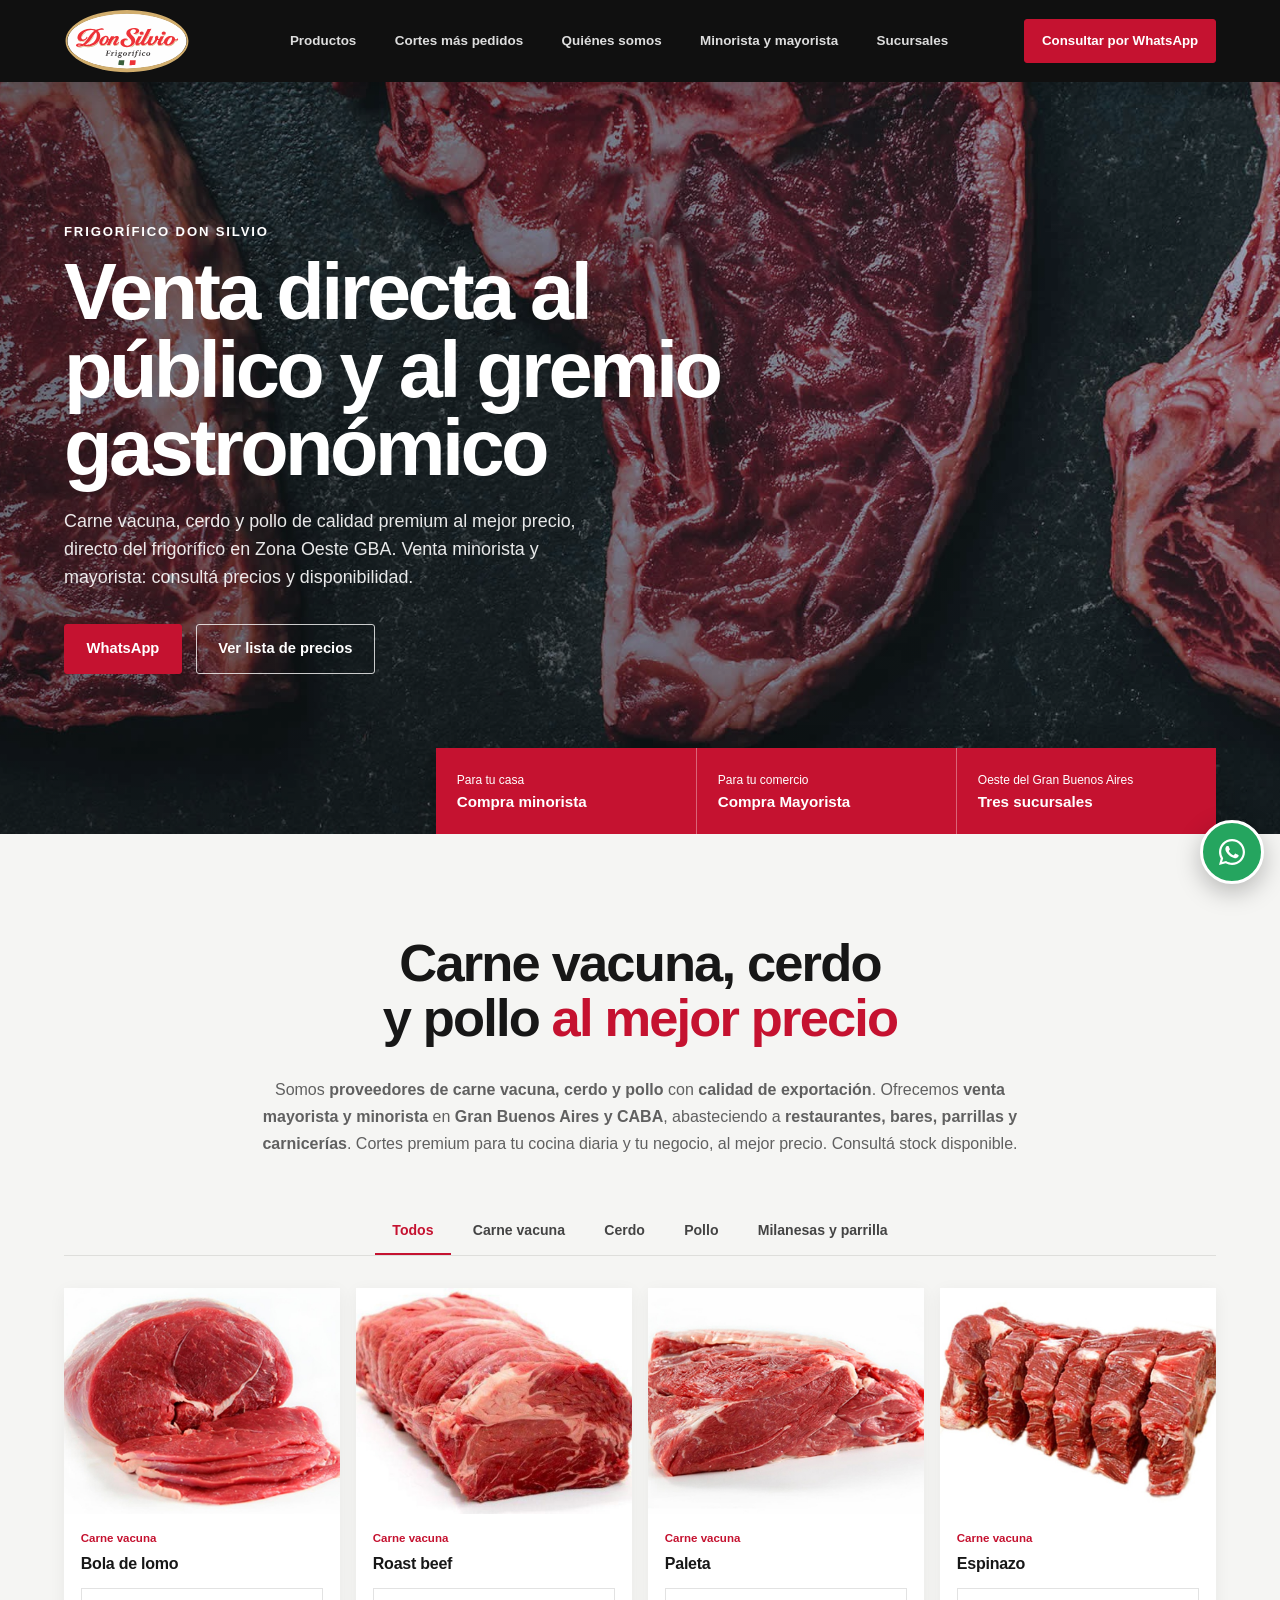
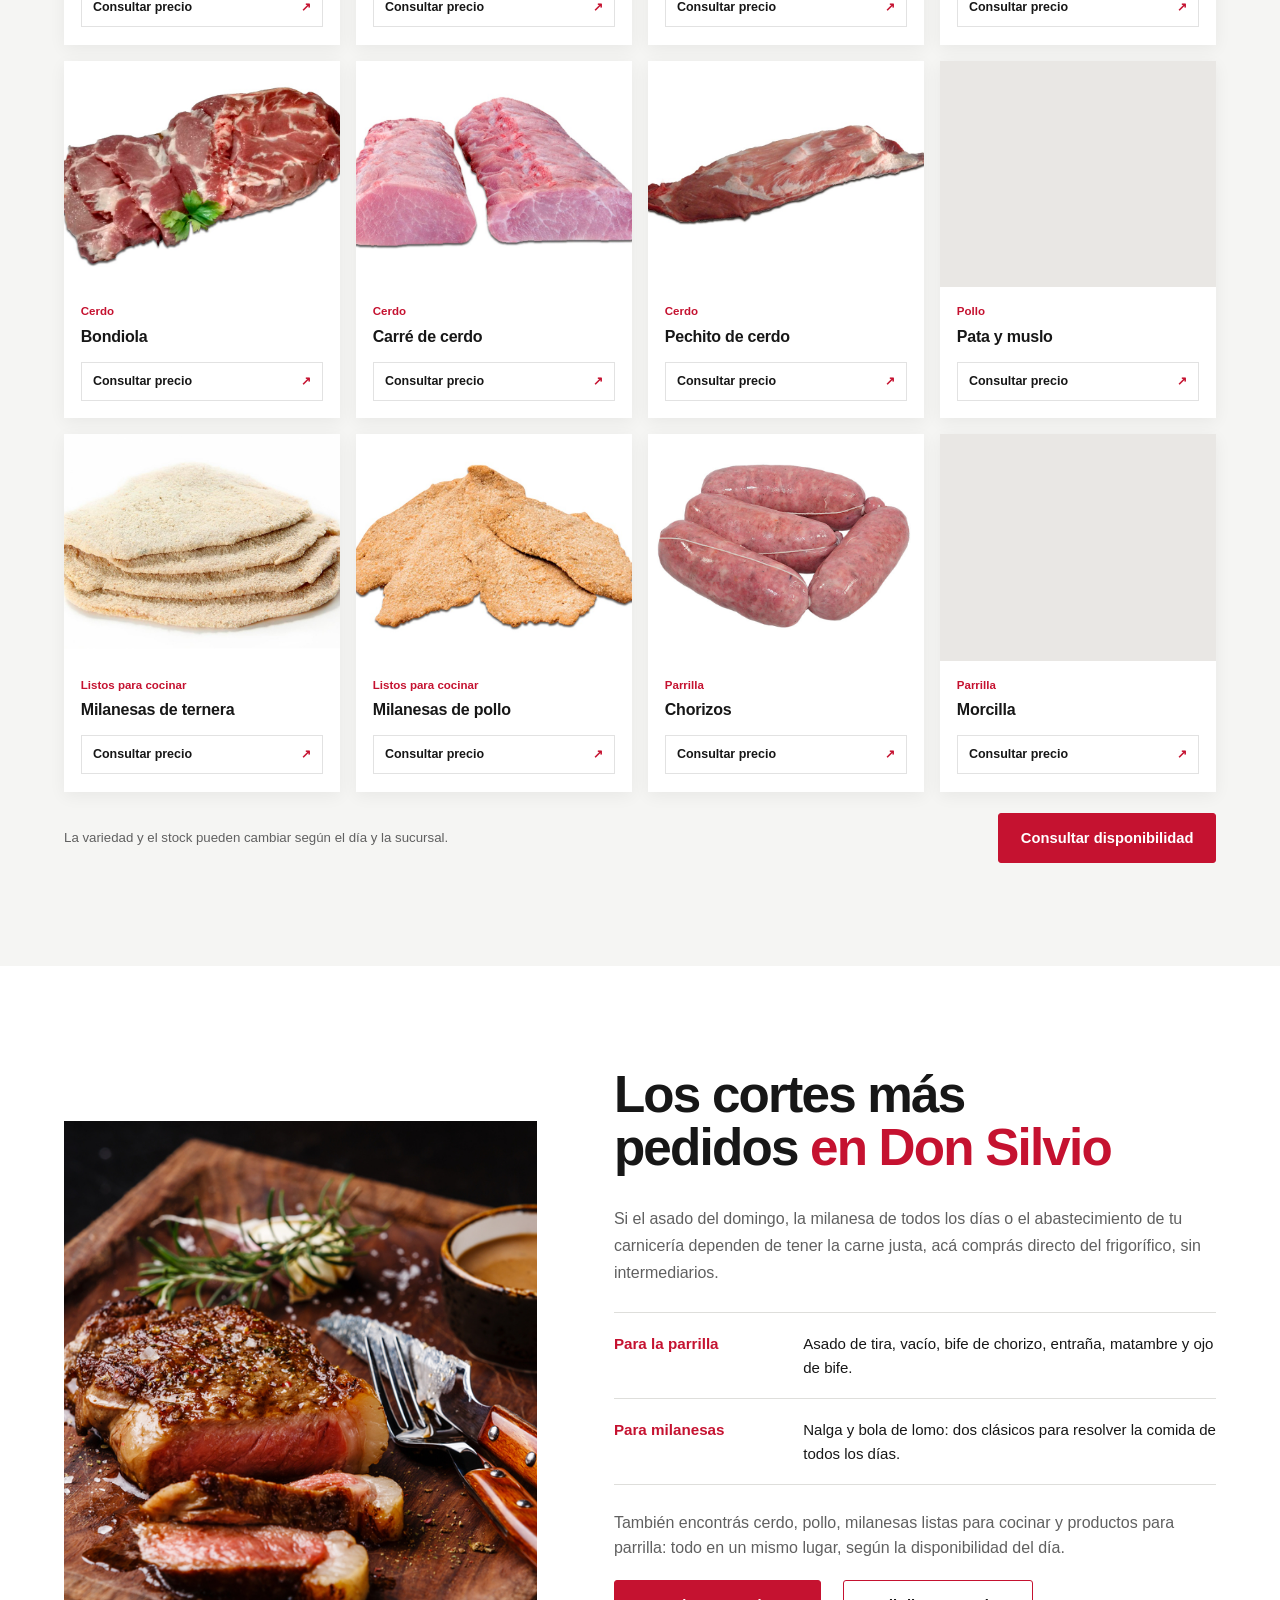
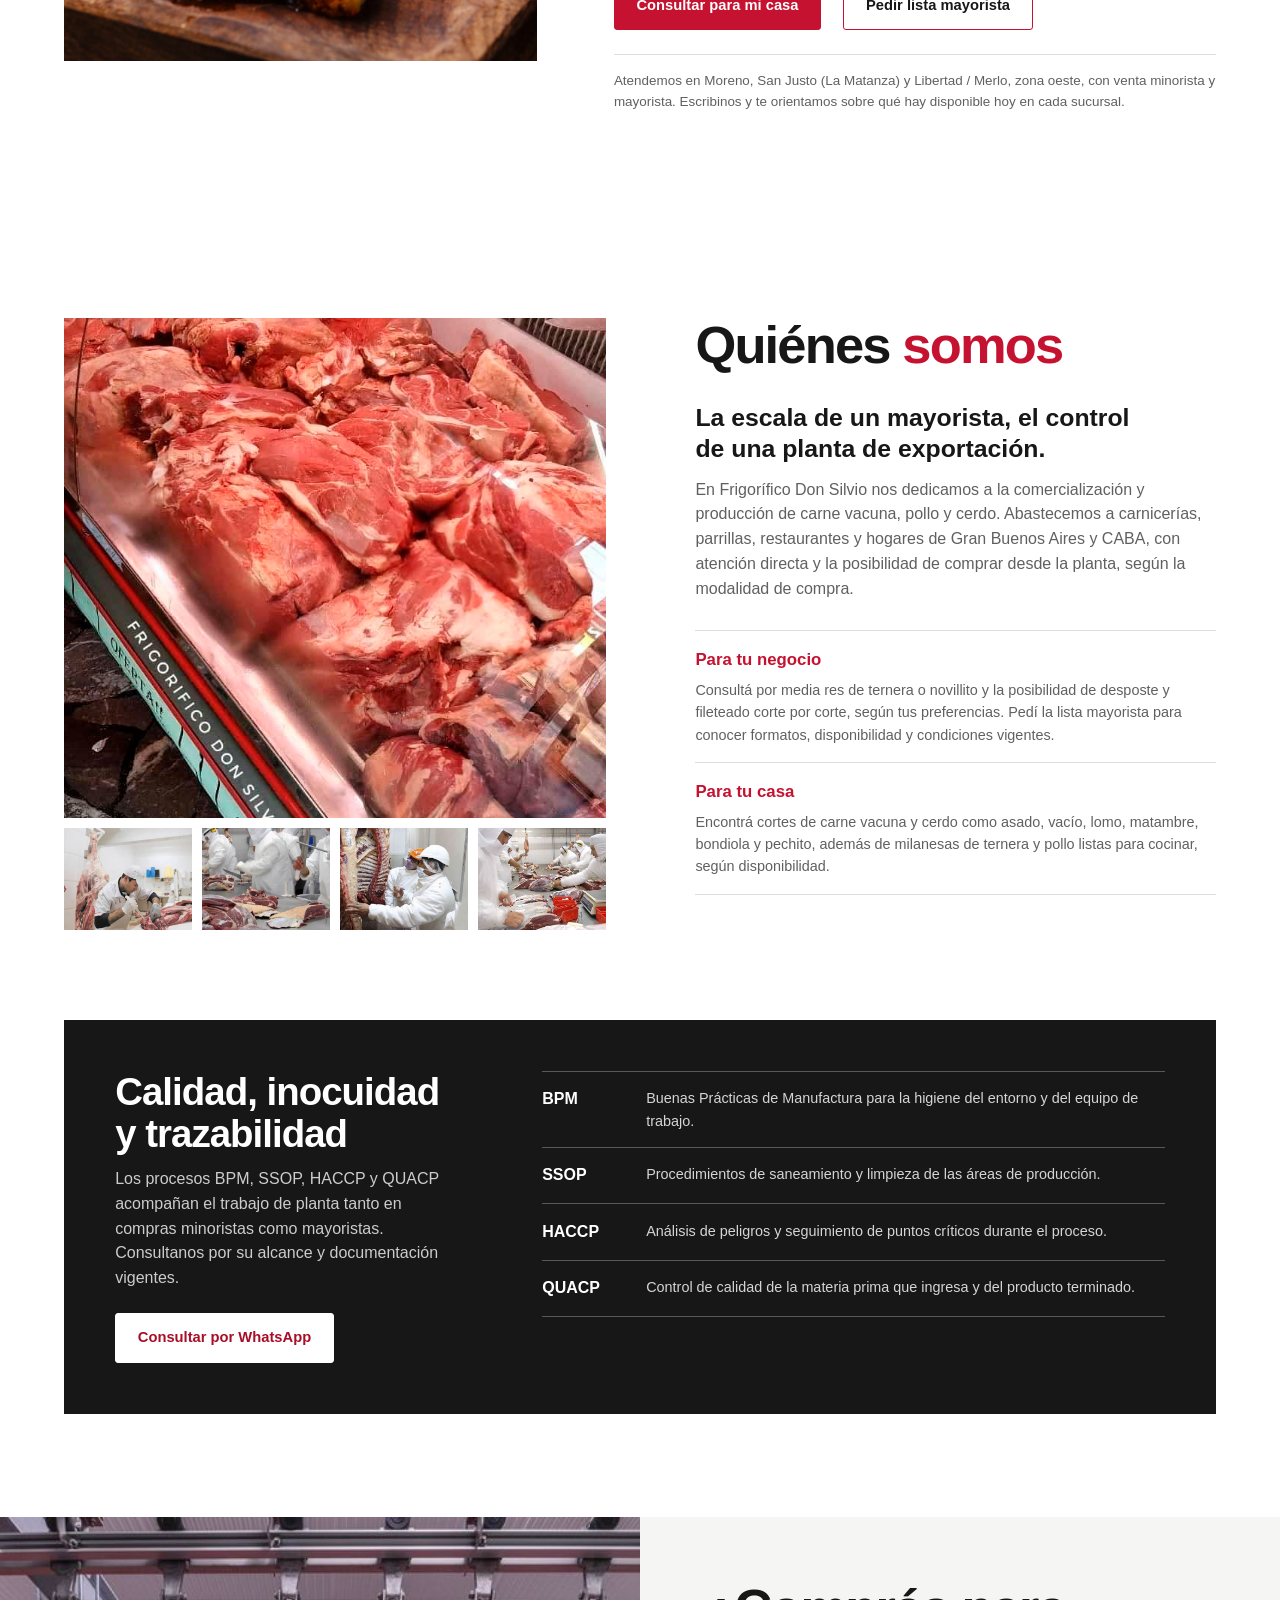
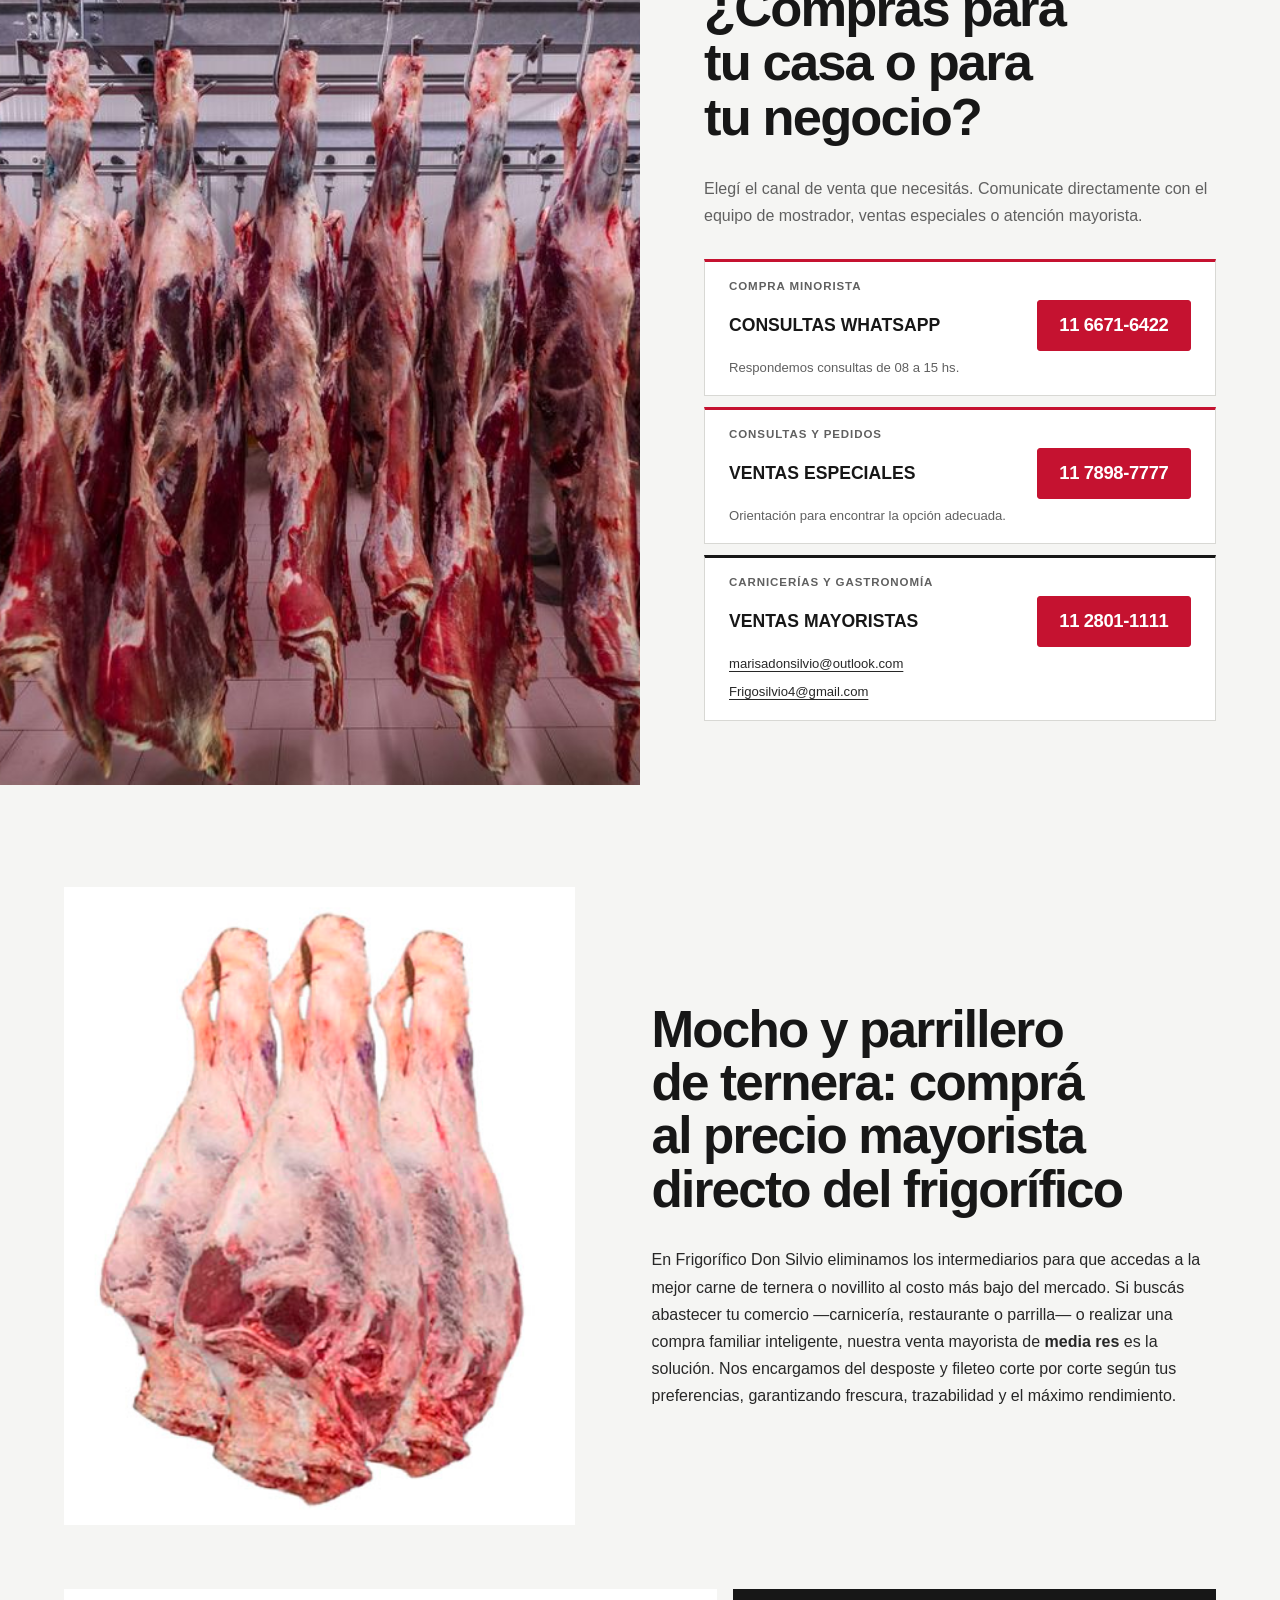
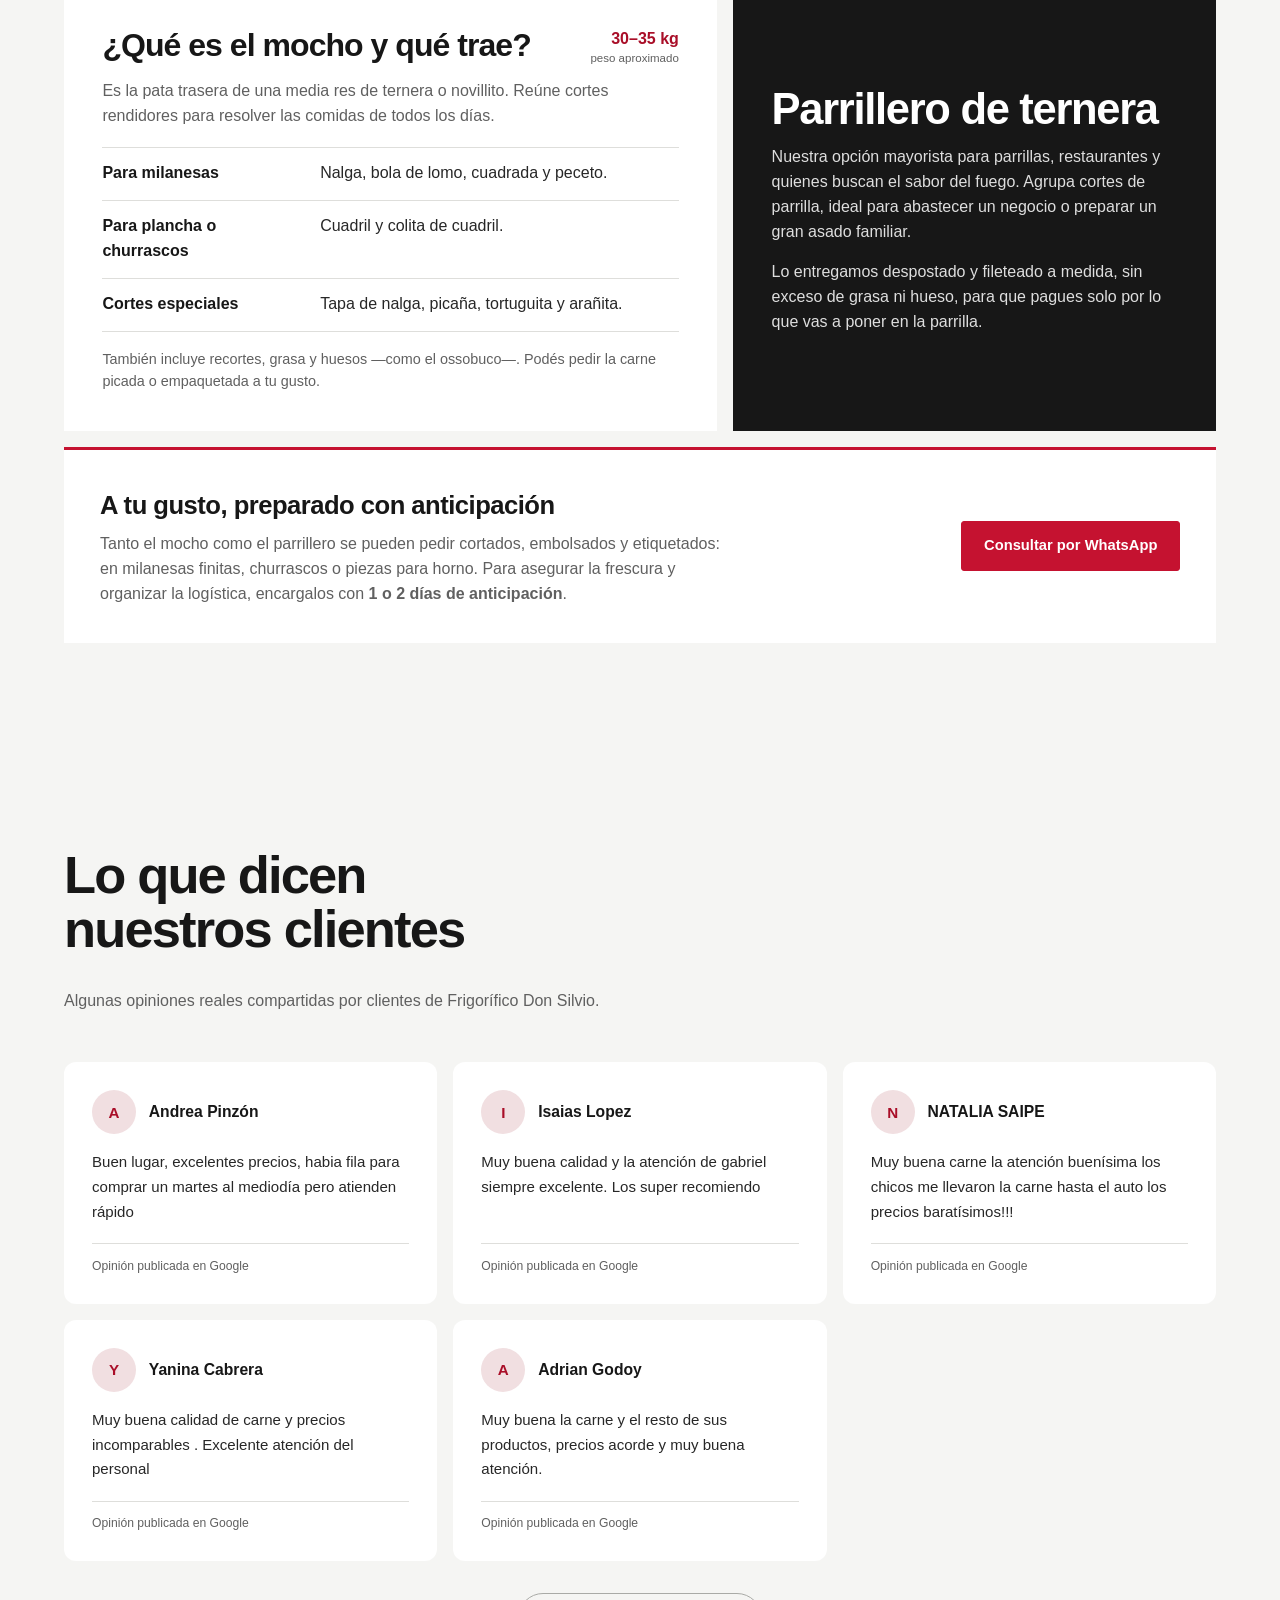
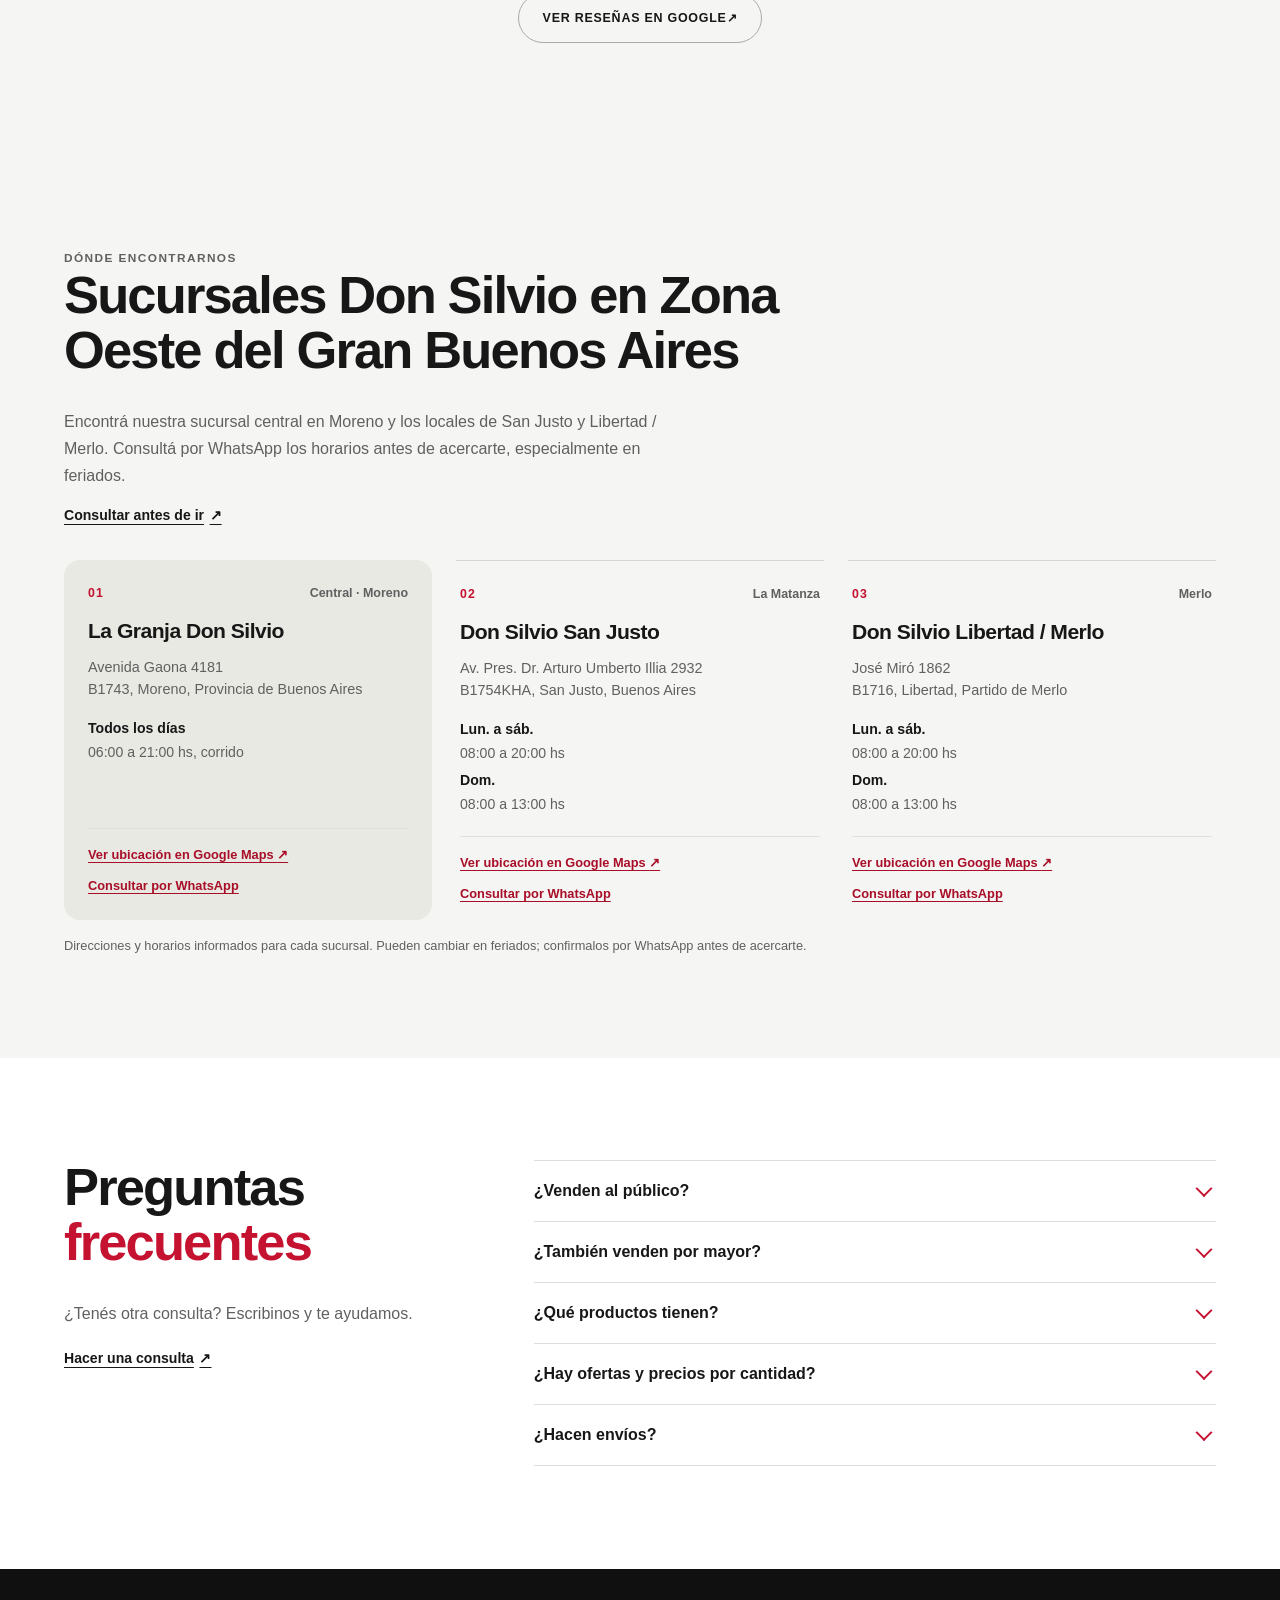
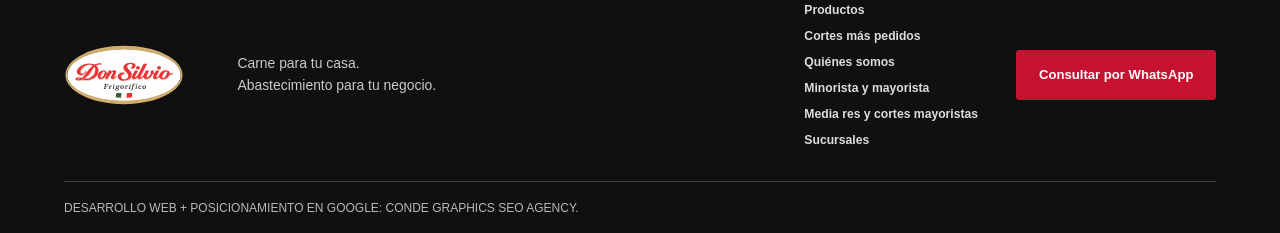
<file: index.html>
<!doctype html>
<html lang="es-AR">
  <head>
    <meta charset="utf-8">
    <meta name="viewport" content="width=device-width, initial-scale=1">
    <meta name="theme-color" content="#101010">
    <meta
      name="description"
      content="Frigorífico Don Silvio: venta directa de carne vacuna, cerdo y pollo de calidad premium al mejor precio. Minorista y mayorista en Zona Oeste GBA."
    >
    <meta
      name="keywords"
      content="frigorífico, carne mayorista, carne minorista, venta de carne al por mayor, carne vacuna, cerdo, pollo, media res, mocho de ternera, parrillero, milanesas, carnicería, zona oeste, Moreno, San Justo, La Matanza, Merlo, Libertad, Gran Buenos Aires"
    >
    <meta name="geo.region" content="AR-B">
    <meta name="geo.placename" content="Moreno, San Justo y Merlo, Zona Oeste GBA">
    <meta name="robots" content="index, follow, max-image-preview:large, max-snippet:-1, max-video-preview:-1">
    <meta name="author" content="Frigorífico Don Silvio">
    <meta name="format-detection" content="telephone=no">
    <link rel="canonical" href="https://www.donsilvio.com.ar/">
    <link rel="alternate" hreflang="es-AR" href="https://www.donsilvio.com.ar/">
    <link rel="alternate" hreflang="x-default" href="https://www.donsilvio.com.ar/">
    <meta property="og:type" content="website">
    <meta property="og:locale" content="es_AR">
    <meta property="og:site_name" content="Frigorífico Don Silvio">
    <meta property="og:url" content="https://www.donsilvio.com.ar/">
    <meta property="og:title" content="Frigorífico Don Silvio | Carne Mayorista y Minorista Oeste GBA">
    <meta
      property="og:description"
      content="Venta directa de carne vacuna, cerdo y pollo premium al mejor precio, para tu casa y para el gremio gastronómico. Moreno, San Justo y Merlo."
    >
    <meta property="og:image" content="https://www.donsilvio.com.ar/img/frigorifico-don-silvio-buenos-aires-argentina.jpeg">
    <meta property="og:image:width" content="1920">
    <meta property="og:image:height" content="922">
    <meta property="og:image:alt" content="Frigorífico Don Silvio, carnes en Zona Oeste del Gran Buenos Aires">
    <meta name="twitter:card" content="summary_large_image">
    <meta name="twitter:title" content="Frigorífico Don Silvio | Carne Mayorista y Minorista Oeste GBA">
    <meta name="twitter:description" content="Carne vacuna, cerdo y pollo premium al mejor precio. Venta al público y al gremio gastronómico.">
    <meta name="twitter:image" content="https://www.donsilvio.com.ar/img/frigorifico-don-silvio-buenos-aires-argentina.jpeg">
    <title>Frigorífico Don Silvio | Carne Mayorista y Minorista Oeste GBA</title>
    <link rel="icon" href="img/logo-don-silvio-frigorifico-2026.svg" type="image/svg+xml">
    <link rel="apple-touch-icon" href="img/don-silvio-frigorifico-logo.png">
    <script type="application/ld+json">
    {
      "@context": "https://schema.org",
      "@type": "FAQPage",
      "mainEntity": [
        {
          "@type": "Question",
          "name": "¿Venden al público?",
          "acceptedAnswer": { "@type": "Answer", "text": "Sí, la información publicada presenta venta minorista en las sucursales. Consultá disponibilidad antes de acercarte." }
        },
        {
          "@type": "Question",
          "name": "¿También venden por mayor?",
          "acceptedAnswer": { "@type": "Answer", "text": "Se comunica venta mayorista para carnicerías, revendedores y gastronomía. Consultá la lista, los formatos y las condiciones vigentes." }
        },
        {
          "@type": "Question",
          "name": "¿Qué productos tienen?",
          "acceptedAnswer": { "@type": "Answer", "text": "Carne vacuna, cerdo, pollo, milanesas, achuras y productos para parrilla, según disponibilidad de cada sucursal." }
        },
        {
          "@type": "Question",
          "name": "¿Hay ofertas y precios por cantidad?",
          "acceptedAnswer": { "@type": "Answer", "text": "Consultá por WhatsApp los precios, promociones y formatos disponibles al momento de tu compra." }
        },
        {
          "@type": "Question",
          "name": "¿Hacen envíos?",
          "acceptedAnswer": { "@type": "Answer", "text": "La información disponible no confirma una modalidad vigente de envíos. Consultá directamente por WhatsApp." }
        }
      ]
    }
    </script>
    <script type="application/ld+json">
    {
      "@context": "https://schema.org",
      "@graph": [
        {
          "@type": "WebSite",
          "@id": "https://www.donsilvio.com.ar/#website",
          "url": "https://www.donsilvio.com.ar/",
          "name": "Frigorífico Don Silvio",
          "inLanguage": "es-AR",
          "publisher": { "@id": "https://www.donsilvio.com.ar/#organization" }
        },
        {
          "@type": "Organization",
          "@id": "https://www.donsilvio.com.ar/#organization",
          "name": "Frigorífico Don Silvio",
          "description": "Venta directa de carne vacuna, cerdo y pollo de calidad premium, minorista y mayorista, en Zona Oeste del Gran Buenos Aires.",
          "url": "https://www.donsilvio.com.ar/",
          "logo": "https://www.donsilvio.com.ar/img/don-silvio-frigorifico-logo.png",
          "image": "https://www.donsilvio.com.ar/img/frigorifico-don-silvio-buenos-aires-argentina.jpeg",
          "telephone": "+5491166716422",
          "contactPoint": {
            "@type": "ContactPoint",
            "telephone": "+5491166716422",
            "contactType": "customer service",
            "areaServed": "AR",
            "availableLanguage": "es"
          }
        },
        {
          "@type": "Store",
          "@id": "https://www.donsilvio.com.ar/#moreno",
          "name": "La Granja Don Silvio",
          "parentOrganization": { "@id": "https://www.donsilvio.com.ar/#organization" },
          "url": "https://www.donsilvio.com.ar/",
          "image": "https://www.donsilvio.com.ar/img/frigorifico-don-silvio-buenos-aires-argentina.jpeg",
          "telephone": "+5491166716422",
          "address": {
            "@type": "PostalAddress",
            "streetAddress": "Avenida Gaona 4181",
            "addressLocality": "Moreno",
            "addressRegion": "Buenos Aires",
            "postalCode": "B1743",
            "addressCountry": "AR"
          },
          "openingHoursSpecification": [{
            "@type": "OpeningHoursSpecification",
            "dayOfWeek": ["Monday","Tuesday","Wednesday","Thursday","Friday","Saturday","Sunday"],
            "opens": "06:00",
            "closes": "21:00"
          }]
        },
        {
          "@type": "Store",
          "@id": "https://www.donsilvio.com.ar/#san-justo",
          "name": "Don Silvio San Justo",
          "parentOrganization": { "@id": "https://www.donsilvio.com.ar/#organization" },
          "url": "https://www.donsilvio.com.ar/",
          "image": "https://www.donsilvio.com.ar/img/frigorifico-don-silvio-buenos-aires-argentina.jpeg",
          "telephone": "+5491166716422",
          "address": {
            "@type": "PostalAddress",
            "streetAddress": "Av. Pres. Dr. Arturo Umberto Illia 2932",
            "addressLocality": "San Justo",
            "addressRegion": "Buenos Aires",
            "postalCode": "B1754KHA",
            "addressCountry": "AR"
          },
          "openingHoursSpecification": [
            {
              "@type": "OpeningHoursSpecification",
              "dayOfWeek": ["Monday","Tuesday","Wednesday","Thursday","Friday","Saturday"],
              "opens": "08:00",
              "closes": "20:00"
            },
            {
              "@type": "OpeningHoursSpecification",
              "dayOfWeek": "Sunday",
              "opens": "08:00",
              "closes": "13:00"
            }
          ]
        },
        {
          "@type": "Store",
          "@id": "https://www.donsilvio.com.ar/#libertad-merlo",
          "name": "Don Silvio Libertad / Merlo",
          "parentOrganization": { "@id": "https://www.donsilvio.com.ar/#organization" },
          "url": "https://www.donsilvio.com.ar/",
          "image": "https://www.donsilvio.com.ar/img/frigorifico-don-silvio-buenos-aires-argentina.jpeg",
          "telephone": "+5491166716422",
          "address": {
            "@type": "PostalAddress",
            "streetAddress": "José Miró 1862",
            "addressLocality": "Libertad, Merlo",
            "addressRegion": "Buenos Aires",
            "postalCode": "B1716",
            "addressCountry": "AR"
          },
          "openingHoursSpecification": [
            {
              "@type": "OpeningHoursSpecification",
              "dayOfWeek": ["Monday","Tuesday","Wednesday","Thursday","Friday","Saturday"],
              "opens": "08:00",
              "closes": "20:00"
            },
            {
              "@type": "OpeningHoursSpecification",
              "dayOfWeek": "Sunday",
              "opens": "08:00",
              "closes": "13:00"
            }
          ]
        }
      ]
    }
    </script>
    <link rel="stylesheet" href="styles.css">
    <script src="script.js" defer></script>
  </head>
  <body>
    <a class="skip-link" href="#contenido">Ir al contenido</a>

    <header class="site-header">
      <div class="header-inner page-shell">
        <a class="brand" href="#inicio" aria-label="Frigorífico Don Silvio, inicio">
          <img
            src="img/logo-don-silvio-frigorifico-2026.svg"
            alt="Frigorífico Don Silvio" title="Frigorífico Don Silvio"
            width="297"
            height="150"
          >
        </a>

        <nav class="main-nav" id="primary-navigation" aria-label="Navegación principal">
          <div class="mobile-nav-top">
            <a class="mobile-nav-brand" href="#inicio" aria-label="Frigorífico Don Silvio, inicio">
              <img
                src="img/logo-don-silvio-frigorifico-2026.svg"
                alt="Frigorífico Don Silvio" title="Frigorífico Don Silvio"
                width="297"
                height="150"
              >
            </a>
            <button class="menu-close" type="button" aria-label="Cerrar menú de navegación">
              <span aria-hidden="true"></span>
              <span aria-hidden="true"></span>
            </button>
          </div>
          <p class="mobile-nav-intro">Explorá Frigorífico Don Silvio</p>
          <a href="#productos">Productos</a>
          <a href="#cortes">Cortes más pedidos</a>
          <a href="#quienes-somos">Quiénes somos</a>
          <a href="#compra">Minorista y mayorista</a>
          <a href="#sucursales">Sucursales</a>
          <div class="mobile-nav-footer">
            <a
              class="button mobile-nav-cta"
              href="https://wa.me/5491166716422?text=Hola%20Don%20Silvio%2C%20quiero%20consultar%20por%20sus%20productos."
              target="_blank"
              rel="noopener noreferrer"
            >Consultar por WhatsApp</a>
          </div>
        </nav>

        <button
          class="menu-toggle"
          type="button"
          aria-label="Abrir menú de navegación"
          aria-controls="primary-navigation"
          aria-expanded="false"
        >
          <span aria-hidden="true"></span>
          <span aria-hidden="true"></span>
          <span aria-hidden="true"></span>
        </button>

        <a
          class="button button--header"
          href="https://wa.me/5491166716422?text=Hola%20Don%20Silvio%2C%20quiero%20consultar%20por%20sus%20productos."
          target="_blank"
          rel="noopener noreferrer"
        >Consultar por WhatsApp</a>
      </div>
    </header>

    <main id="contenido">
      <section class="hero" id="inicio" aria-labelledby="hero-title">
        <img
          class="hero-image"
          src="img/frigorifico-don-silvio-buenos-aires-argentina.jpeg"
          alt="Frigorífico Don Silvio: carne vacuna, cerdo y pollo con venta directa en Zona Oeste del Gran Buenos Aires" title="Frigorífico Don Silvio: carne vacuna, cerdo y pollo con venta directa en Zona Oeste del Gran Buenos Aires"
          width="1920"
          height="1080"
          fetchpriority="high"
        >
        <div class="hero-shade"></div>
        <div class="hero-content page-shell">
          <p class="hero-eyebrow">Frigorífico Don Silvio</p>
          <h1 id="hero-title">Venta directa al público y al gremio gastronómico</h1>
          <p class="hero-description">
            Carne vacuna, cerdo y pollo de calidad premium al mejor precio,
            directo del frigorífico en Zona Oeste GBA. Venta minorista y
            mayorista: consultá precios y disponibilidad.
          </p>
          <div class="hero-actions">
            <a
              class="button"
              href="https://wa.me/5491166716422?text=Hola%20Don%20Silvio%2C%20quiero%20consultar%20precios%2C%20disponibilidad%20y%20opciones%20de%20compra."
              target="_blank"
              rel="noopener noreferrer"
            >WhatsApp</a>
            <a
              class="button button--outline"
              href="https://docs.google.com/spreadsheets/d/e/2PACX-1vSGy9S84t_UoNDJgB9qzV6AeomXc5pmYFr936uEW7SfzdX4zCHfzJaCz8ajc5Qfyg/pubhtml"
              target="_blank"
              rel="noopener noreferrer"
            >Ver lista de precios</a>
          </div>
        </div>
        <div class="hero-ribbon" aria-label="Modalidades de compra">
          <a
            href="https://wa.me/5491166716422?text=Hola%20Don%20Silvio%2C%20quiero%20consultar%20precios%20y%20disponibilidad%20para%20compra%20minorista."
            target="_blank"
            rel="noopener noreferrer"
          >
            <span>Para tu casa</span>
            <strong>Compra minorista</strong>
          </a>
          <a
            href="https://wa.me/5491128011111?text=Hola%20Don%20Silvio%2C%20quiero%20consultar%20la%20lista%20y%20condiciones%20de%20compra%20mayorista."
            target="_blank"
            rel="noopener noreferrer"
          >
            <span>Para tu comercio</span>
            <strong>Compra Mayorista</strong>
          </a>
          <a href="#sucursales">
            <span>Oeste del Gran Buenos Aires</span>
            <strong>Tres sucursales</strong>
          </a>
        </div>
      </section>

      <section class="products-section section-pad" id="productos" aria-labelledby="products-title">
        <div class="page-shell">
          <div class="section-heading section-heading--center">
            <h2 id="products-title">Carne vacuna, cerdo y pollo <span>al mejor precio</span></h2>
            <p>
              Somos <strong>proveedores de carne vacuna, cerdo y pollo</strong> con
              <strong>calidad de exportación</strong>. Ofrecemos
              <strong>venta mayorista y minorista</strong> en
              <strong>Gran Buenos Aires y CABA</strong>, abasteciendo a
              <strong>restaurantes, bares, parrillas y carnicerías</strong>.
              Cortes premium para tu cocina diaria y tu negocio, al mejor
              precio. Consultá stock disponible.
            </p>
          </div>

          <div class="product-filters" role="group" aria-label="Filtrar productos">
            <button class="filter-button is-active" type="button" data-filter="todos" aria-pressed="true">Todos</button>
            <button class="filter-button" type="button" data-filter="vacuno" aria-pressed="false">Carne vacuna</button>
            <button class="filter-button" type="button" data-filter="cerdo" aria-pressed="false">Cerdo</button>
            <button class="filter-button" type="button" data-filter="pollo" aria-pressed="false">Pollo</button>
            <button class="filter-button" type="button" data-filter="parrilla" aria-pressed="false">Milanesas y parrilla</button>
          </div>

          <div class="product-grid" id="product-grid">
            <article class="product-card" data-category="vacuno">
              <a class="product-image-link" href="https://wa.me/5491166716422?text=Hola%20Don%20Silvio%2C%20quiero%20consultar%20por%20bola%20de%20lomo%2C%20precio%20y%20disponibilidad." target="_blank" rel="noopener noreferrer" aria-label="Consultar bola de lomo por WhatsApp">
                <img src="img/boladelomo.jpeg" alt="Bola de lomo de ternera fresca, venta minorista y mayorista en Frigorífico Don Silvio" title="Bola de lomo de ternera fresca, venta minorista y mayorista en Frigorífico Don Silvio" width="900" height="650" loading="lazy" decoding="async">
              </a>
              <div class="product-card-copy">
                <span class="product-category">Carne vacuna</span>
                <h3>Bola de lomo</h3>
                <a class="product-link" href="https://wa.me/5491166716422?text=Hola%20Don%20Silvio%2C%20quiero%20consultar%20por%20bola%20de%20lomo%2C%20precio%20y%20disponibilidad." target="_blank" rel="noopener noreferrer" aria-label="Consultar precio y disponibilidad de bola de lomo por WhatsApp">Consultar precio <span aria-hidden="true">↗</span></a>
              </div>
            </article>

            <article class="product-card" data-category="vacuno">
              <a class="product-image-link" href="https://wa.me/5491166716422?text=Hola%20Don%20Silvio%2C%20quiero%20consultar%20por%20roast%20beef%2C%20precio%20y%20disponibilidad." target="_blank" rel="noopener noreferrer" aria-label="Consultar roast beef por WhatsApp">
                <img src="img/roastbeef.jpeg" alt="Roast beef vacuno fresco al mejor precio, directo del frigorífico" title="Roast beef vacuno fresco al mejor precio, directo del frigorífico" width="900" height="650" loading="lazy" decoding="async">
              </a>
              <div class="product-card-copy">
                <span class="product-category">Carne vacuna</span>
                <h3>Roast beef</h3>
                <a class="product-link" href="https://wa.me/5491166716422?text=Hola%20Don%20Silvio%2C%20quiero%20consultar%20por%20roast%20beef%2C%20precio%20y%20disponibilidad." target="_blank" rel="noopener noreferrer" aria-label="Consultar precio y disponibilidad de roast beef por WhatsApp">Consultar precio <span aria-hidden="true">↗</span></a>
              </div>
            </article>

            <article class="product-card" data-category="vacuno">
              <a class="product-image-link" href="https://wa.me/5491166716422?text=Hola%20Don%20Silvio%2C%20quiero%20consultar%20por%20paleta%2C%20precio%20y%20disponibilidad." target="_blank" rel="noopener noreferrer" aria-label="Consultar paleta por WhatsApp">
                <img src="img/paleta.jpeg" alt="Paleta vacuna fresca para guisos y horno, venta directa de frigorífico" title="Paleta vacuna fresca para guisos y horno, venta directa de frigorífico" width="900" height="650" loading="lazy" decoding="async">
              </a>
              <div class="product-card-copy">
                <span class="product-category">Carne vacuna</span>
                <h3>Paleta</h3>
                <a class="product-link" href="https://wa.me/5491166716422?text=Hola%20Don%20Silvio%2C%20quiero%20consultar%20por%20paleta%2C%20precio%20y%20disponibilidad." target="_blank" rel="noopener noreferrer" aria-label="Consultar precio y disponibilidad de paleta por WhatsApp">Consultar precio <span aria-hidden="true">↗</span></a>
              </div>
            </article>

            <article class="product-card" data-category="vacuno">
              <a class="product-image-link" href="https://wa.me/5491166716422?text=Hola%20Don%20Silvio%2C%20quiero%20consultar%20por%20espinazo%2C%20precio%20y%20disponibilidad." target="_blank" rel="noopener noreferrer" aria-label="Consultar espinazo por WhatsApp">
                <img src="img/espinazo.jpeg" alt="Espinazo vacuno para caldos y guisos, venta minorista y mayorista" title="Espinazo vacuno para caldos y guisos, venta minorista y mayorista" width="900" height="650" loading="lazy" decoding="async">
              </a>
              <div class="product-card-copy">
                <span class="product-category">Carne vacuna</span>
                <h3>Espinazo</h3>
                <a class="product-link" href="https://wa.me/5491166716422?text=Hola%20Don%20Silvio%2C%20quiero%20consultar%20por%20espinazo%2C%20precio%20y%20disponibilidad." target="_blank" rel="noopener noreferrer" aria-label="Consultar precio y disponibilidad de espinazo por WhatsApp">Consultar precio <span aria-hidden="true">↗</span></a>
              </div>
            </article>

            <article class="product-card" data-category="cerdo">
              <a class="product-image-link" href="https://wa.me/5491166716422?text=Hola%20Don%20Silvio%2C%20quiero%20consultar%20por%20bondiola%2C%20precio%20y%20disponibilidad." target="_blank" rel="noopener noreferrer" aria-label="Consultar bondiola por WhatsApp">
                <img src="img/bondiola.jpeg" alt="Bondiola de cerdo fresca, venta directa de frigorífico en Zona Oeste GBA" title="Bondiola de cerdo fresca, venta directa de frigorífico en Zona Oeste GBA" width="900" height="650" loading="lazy" decoding="async">
              </a>
              <div class="product-card-copy">
                <span class="product-category">Cerdo</span>
                <h3>Bondiola</h3>
                <a class="product-link" href="https://wa.me/5491166716422?text=Hola%20Don%20Silvio%2C%20quiero%20consultar%20por%20bondiola%2C%20precio%20y%20disponibilidad." target="_blank" rel="noopener noreferrer" aria-label="Consultar precio y disponibilidad de bondiola por WhatsApp">Consultar precio <span aria-hidden="true">↗</span></a>
              </div>
            </article>

            <article class="product-card" data-category="cerdo">
              <a class="product-image-link" href="https://wa.me/5491166716422?text=Hola%20Don%20Silvio%2C%20quiero%20consultar%20por%20carre%20de%20cerdo%2C%20precio%20y%20disponibilidad." target="_blank" rel="noopener noreferrer" aria-label="Consultar carré de cerdo por WhatsApp">
                <img src="img/carredecerdo.jpeg" alt="Carré de cerdo fresco para parrilla y horno, venta minorista y mayorista" title="Carré de cerdo fresco para parrilla y horno, venta minorista y mayorista" width="900" height="650" loading="lazy" decoding="async">
              </a>
              <div class="product-card-copy">
                <span class="product-category">Cerdo</span>
                <h3>Carré de cerdo</h3>
                <a class="product-link" href="https://wa.me/5491166716422?text=Hola%20Don%20Silvio%2C%20quiero%20consultar%20por%20carre%20de%20cerdo%2C%20precio%20y%20disponibilidad." target="_blank" rel="noopener noreferrer" aria-label="Consultar precio y disponibilidad de carré de cerdo por WhatsApp">Consultar precio <span aria-hidden="true">↗</span></a>
              </div>
            </article>

            <article class="product-card" data-category="cerdo">
              <a class="product-image-link" href="https://wa.me/5491166716422?text=Hola%20Don%20Silvio%2C%20quiero%20consultar%20por%20pechito%20de%20cerdo%2C%20precio%20y%20disponibilidad." target="_blank" rel="noopener noreferrer" aria-label="Consultar pechito de cerdo por WhatsApp">
                <img src="img/pechitodecerdo.jpeg" alt="Pechito de cerdo fresco para parrilla, venta directa de frigorífico" title="Pechito de cerdo fresco para parrilla, venta directa de frigorífico" width="900" height="650" loading="lazy" decoding="async">
              </a>
              <div class="product-card-copy">
                <span class="product-category">Cerdo</span>
                <h3>Pechito de cerdo</h3>
                <a class="product-link" href="https://wa.me/5491166716422?text=Hola%20Don%20Silvio%2C%20quiero%20consultar%20por%20pechito%20de%20cerdo%2C%20precio%20y%20disponibilidad." target="_blank" rel="noopener noreferrer" aria-label="Consultar precio y disponibilidad de pechito de cerdo por WhatsApp">Consultar precio <span aria-hidden="true">↗</span></a>
              </div>
            </article>

            <article class="product-card" data-category="pollo">
              <a class="product-image-link" href="https://wa.me/5491166716422?text=Hola%20Don%20Silvio%2C%20quiero%20consultar%20por%20pata%20y%20muslo%2C%20precio%20y%20disponibilidad." target="_blank" rel="noopener noreferrer" aria-label="Consultar pata y muslo por WhatsApp">
                <img src="img/pata-y-muslo-pollo.jpeg" alt="Pata y muslo de pollo fresco, venta minorista y mayorista" title="Pata y muslo de pollo fresco, venta minorista y mayorista" width="900" height="650" loading="lazy" decoding="async">
              </a>
              <div class="product-card-copy">
                <span class="product-category">Pollo</span>
                <h3>Pata y muslo</h3>
                <a class="product-link" href="https://wa.me/5491166716422?text=Hola%20Don%20Silvio%2C%20quiero%20consultar%20por%20pata%20y%20muslo%2C%20precio%20y%20disponibilidad." target="_blank" rel="noopener noreferrer" aria-label="Consultar precio y disponibilidad de pata y muslo por WhatsApp">Consultar precio <span aria-hidden="true">↗</span></a>
              </div>
            </article>

            <article class="product-card" data-category="parrilla">
              <a class="product-image-link" href="https://wa.me/5491166716422?text=Hola%20Don%20Silvio%2C%20quiero%20consultar%20por%20milanesas%20de%20ternera%2C%20precio%20y%20disponibilidad." target="_blank" rel="noopener noreferrer" aria-label="Consultar milanesas de ternera por WhatsApp">
                <img src="img/milanesadeternera.jpeg" alt="Milanesas de ternera listas para cocinar, venta minorista y mayorista" title="Milanesas de ternera listas para cocinar, venta minorista y mayorista" width="900" height="650" loading="lazy" decoding="async">
              </a>
              <div class="product-card-copy">
                <span class="product-category">Listos para cocinar</span>
                <h3>Milanesas de ternera</h3>
                <a class="product-link" href="https://wa.me/5491166716422?text=Hola%20Don%20Silvio%2C%20quiero%20consultar%20por%20milanesas%20de%20ternera%2C%20precio%20y%20disponibilidad." target="_blank" rel="noopener noreferrer" aria-label="Consultar precio y disponibilidad de milanesas de ternera por WhatsApp">Consultar precio <span aria-hidden="true">↗</span></a>
              </div>
            </article>

            <article class="product-card" data-category="parrilla">
              <a class="product-image-link" href="https://wa.me/5491166716422?text=Hola%20Don%20Silvio%2C%20quiero%20consultar%20por%20milanesas%20de%20pollo%2C%20precio%20y%20disponibilidad." target="_blank" rel="noopener noreferrer" aria-label="Consultar milanesas de pollo por WhatsApp">
                <img src="img/milanesadepollo.jpeg" alt="Milanesas de pollo listas para cocinar, venta minorista y mayorista" title="Milanesas de pollo listas para cocinar, venta minorista y mayorista" width="900" height="650" loading="lazy" decoding="async">
              </a>
              <div class="product-card-copy">
                <span class="product-category">Listos para cocinar</span>
                <h3>Milanesas de pollo</h3>
                <a class="product-link" href="https://wa.me/5491166716422?text=Hola%20Don%20Silvio%2C%20quiero%20consultar%20por%20milanesas%20de%20pollo%2C%20precio%20y%20disponibilidad." target="_blank" rel="noopener noreferrer" aria-label="Consultar precio y disponibilidad de milanesas de pollo por WhatsApp">Consultar precio <span aria-hidden="true">↗</span></a>
              </div>
            </article>

            <article class="product-card" data-category="parrilla">
              <a class="product-image-link" href="https://wa.me/5491166716422?text=Hola%20Don%20Silvio%2C%20quiero%20consultar%20por%20chorizos%2C%20precio%20y%20disponibilidad." target="_blank" rel="noopener noreferrer" aria-label="Consultar chorizos por WhatsApp">
                <img src="img/chorizo-puro-cerdo.jpeg" alt="Chorizos de puro cerdo para parrilla, venta directa de frigorífico" title="Chorizos de puro cerdo para parrilla, venta directa de frigorífico" width="900" height="650" loading="lazy" decoding="async">
              </a>
              <div class="product-card-copy">
                <span class="product-category">Parrilla</span>
                <h3>Chorizos</h3>
                <a class="product-link" href="https://wa.me/5491166716422?text=Hola%20Don%20Silvio%2C%20quiero%20consultar%20por%20chorizos%2C%20precio%20y%20disponibilidad." target="_blank" rel="noopener noreferrer" aria-label="Consultar precio y disponibilidad de chorizos por WhatsApp">Consultar precio <span aria-hidden="true">↗</span></a>
              </div>
            </article>

            <article class="product-card" data-category="parrilla">
              <a class="product-image-link" href="https://wa.me/5491166716422?text=Hola%20Don%20Silvio%2C%20quiero%20consultar%20por%20morcilla%2C%20precio%20y%20disponibilidad." target="_blank" rel="noopener noreferrer" aria-label="Consultar morcilla por WhatsApp">
                <img src="img/morcilla.jpeg" alt="Morcilla para parrilla, venta minorista y mayorista en Don Silvio" title="Morcilla para parrilla, venta minorista y mayorista en Don Silvio" width="900" height="650" loading="lazy" decoding="async">
              </a>
              <div class="product-card-copy">
                <span class="product-category">Parrilla</span>
                <h3>Morcilla</h3>
                <a class="product-link" href="https://wa.me/5491166716422?text=Hola%20Don%20Silvio%2C%20quiero%20consultar%20por%20morcilla%2C%20precio%20y%20disponibilidad." target="_blank" rel="noopener noreferrer" aria-label="Consultar precio y disponibilidad de morcilla por WhatsApp">Consultar precio <span aria-hidden="true">↗</span></a>
              </div>
            </article>
          </div>

          <div class="catalog-cta">
            <p>La variedad y el stock pueden cambiar según el día y la sucursal.</p>
            <a
              class="button"
              href="https://wa.me/5491166716422?text=Hola%20Don%20Silvio%2C%20quiero%20consultar%20qu%C3%A9%20productos%20tienen%20disponibles%20hoy."
              target="_blank"
              rel="noopener noreferrer"
            >Consultar disponibilidad</a>
          </div>
        </div>
      </section>

      <section class="cuts-section section-pad" id="cortes" aria-labelledby="cuts-title">
        <div class="page-shell cuts-layout">
          <figure class="cuts-photo">
            <img
              src="img/calidad-premium-carnes.jpg"
              alt="Corte de carne vacuna premium servido sobre una tabla, listo para la parrilla" title="Corte de carne vacuna premium servido sobre una tabla, listo para la parrilla"
              width="1200"
              height="800"
              loading="lazy"
              decoding="async"
            >
          </figure>

          <div class="cuts-copy">
            <h2 id="cuts-title">Los cortes más pedidos <span>en Don Silvio</span></h2>
            <p class="cuts-intro">
              Si el asado del domingo, la milanesa de todos los días o el
              abastecimiento de tu carnicería dependen de tener la carne justa,
              acá comprás directo del frigorífico, sin intermediarios.
            </p>

            <div class="cuts-list">
              <div class="cuts-row">
                <h3>Para la parrilla</h3>
                <p>Asado de tira, vacío, bife de chorizo, entraña, matambre y ojo de bife.</p>
              </div>
              <div class="cuts-row">
                <h3>Para milanesas</h3>
                <p>Nalga y bola de lomo: dos clásicos para resolver la comida de todos los días.</p>
              </div>
            </div>

            <p class="cuts-more">
              También encontrás cerdo, pollo, milanesas listas para cocinar y
              productos para parrilla: todo en un mismo lugar, según la
              disponibilidad del día.
            </p>

            <div class="cuts-actions">
              <a
                class="button"
                href="https://wa.me/5491166716422?text=Hola%20Don%20Silvio%2C%20quiero%20consultar%20cortes%2C%20precios%20vigentes%20y%20promociones%20para%20mi%20casa."
                target="_blank"
                rel="noopener noreferrer"
              >Consultar para mi casa</a>
              <a
                class="button button--outline cuts-wholesale"
                href="tel:+5491128011111"
                aria-label="Llamar a ventas mayoristas al 11 2801-1111"
              >Pedir lista mayorista</a>
            </div>

            <p class="cuts-location">
              Atendemos en Moreno, San Justo (La Matanza) y Libertad / Merlo,
              zona oeste, con venta minorista y mayorista. Escribinos y te
              orientamos sobre qué hay disponible hoy en cada sucursal.
            </p>
          </div>
        </div>
      </section>

      <section class="story-section section-pad" id="quienes-somos" aria-labelledby="story-title">
        <div class="page-shell story-layout">
          <div class="story-gallery" aria-label="Frigorífico Don Silvio: mostrador y trabajo en planta">
            <img
              class="story-gallery-main"
              src="img/frigorifico-venta-al-publico.jpg"
              alt="Mostrador de venta al público de carne vacuna, cerdo y pollo en Frigorífico Don Silvio" title="Mostrador de venta al público de carne vacuna, cerdo y pollo en Frigorífico Don Silvio"
              width="720"
              height="1280"
              loading="lazy"
              decoding="async"
            >
            <div class="story-gallery-support" aria-label="Imágenes del trabajo en planta">
              <img src="img/frigorifico-don-silvio-argentina-1.jpeg" alt="Personal de Frigorífico Don Silvio en el área de preparación de carne" title="Personal de Frigorífico Don Silvio en el área de preparación de carne" width="594" height="377" loading="lazy" decoding="async">
              <img src="img/frigorifico-don-silvio-argentina-2.jpeg" alt="Desposte y preparación de cortes de carne vacuna en planta" title="Desposte y preparación de cortes de carne vacuna en planta" width="594" height="377" loading="lazy" decoding="async">
              <img src="img/frigorifico-don-silvio-argentina-3.jpeg" alt="Trabajo en planta del frigorífico con control de calidad e inocuidad" title="Trabajo en planta del frigorífico con control de calidad e inocuidad" width="594" height="377" loading="lazy" decoding="async">
              <img src="img/frigorifico-don-silvio-argentina-4.jpeg" alt="Equipo de Frigorífico Don Silvio en la planta de trabajo" title="Equipo de Frigorífico Don Silvio en la planta de trabajo" width="594" height="377" loading="lazy" decoding="async">
            </div>
          </div>

          <div class="story-copy">
            <h2 id="story-title">Quiénes <span>somos</span></h2>
            <h3 class="story-lede">La escala de un mayorista, el control de una planta de exportación.</h3>
            <p>
              En Frigorífico Don Silvio nos dedicamos a la comercialización y
              producción de carne vacuna, pollo y cerdo. Abastecemos a
              carnicerías, parrillas, restaurantes y hogares de Gran Buenos
              Aires y CABA, con atención directa y la posibilidad de comprar
              desde la planta, según la modalidad de compra.
            </p>
            <div class="story-points">
              <div>
                <h3>Para tu negocio</h3>
                <p>
                  Consultá por media res de ternera o novillito y la posibilidad
                  de desposte y fileteado corte por corte, según tus preferencias.
                  Pedí la lista mayorista para conocer formatos, disponibilidad
                  y condiciones vigentes.
                </p>
              </div>
              <div>
                <h3>Para tu casa</h3>
                <p>
                  Encontrá cortes de carne vacuna y cerdo como asado, vacío,
                  lomo, matambre, bondiola y pechito, además de milanesas de
                  ternera y pollo listas para cocinar, según disponibilidad.
                </p>
              </div>
            </div>
          </div>

          <div class="story-quality">
            <div class="story-quality-heading">
              <h3>Calidad, inocuidad y trazabilidad</h3>
              <p>
                Los procesos BPM, SSOP, HACCP y QUACP acompañan el trabajo de
                planta tanto en compras minoristas como mayoristas. Consultanos
                por su alcance y documentación vigentes.
              </p>
              <a
                class="button button--light"
                href="https://wa.me/5491166716422?text=Hola%20Don%20Silvio%2C%20quiero%20consultar%20por%20sus%20procesos%20de%20calidad%20y%20modalidades%20de%20compra."
                target="_blank"
                rel="noopener noreferrer"
              >Consultar por WhatsApp</a>
            </div>
            <dl class="quality-list">
              <div>
                <dt>BPM</dt>
                <dd>Buenas Prácticas de Manufactura para la higiene del entorno y del equipo de trabajo.</dd>
              </div>
              <div>
                <dt>SSOP</dt>
                <dd>Procedimientos de saneamiento y limpieza de las áreas de producción.</dd>
              </div>
              <div>
                <dt>HACCP</dt>
                <dd>Análisis de peligros y seguimiento de puntos críticos durante el proceso.</dd>
              </div>
              <div>
                <dt>QUACP</dt>
                <dd>Control de calidad de la materia prima que ingresa y del producto terminado.</dd>
              </div>
            </dl>
          </div>
        </div>
      </section>

      <section class="buying-section" id="compra" aria-labelledby="buying-title">
        <div class="buying-image">
          <img
            src="img/carne-vacuna-frigorifico.jpg"
            alt="Cortes de carne vacuna en cámara frigorífica para venta mayorista y minorista" title="Cortes de carne vacuna en cámara frigorífica para venta mayorista y minorista"
            width="1200"
            height="800"
            loading="lazy"
            decoding="async"
          >
        </div>
        <div class="buying-copy">
          <div class="buying-copy-inner">
            <h2 id="buying-title">¿Comprás para tu casa o para tu negocio?</h2>
            <p>
              Elegí el canal de venta que necesitás. Comunicate directamente
              con el equipo de mostrador, ventas especiales o atención mayorista.
            </p>
            <div class="buying-channels" aria-label="Teléfonos por canal de venta">
              <article class="buying-channel">
                <span class="buying-channel__eyebrow">Compra minorista</span>
                <h3>Consultas WhatsApp</h3>
                <a class="buying-channel__phone" href="tel:+5491166716422" aria-label="Llamar a Consultas WhatsApp al 11 6671-6422">
                  <span>11 6671-6422</span>
                </a>
                <p>Respondemos consultas de 08 a 15 hs.</p>
              </article>
              <article class="buying-channel">
                <span class="buying-channel__eyebrow">Consultas y pedidos</span>
                <h3>Ventas especiales</h3>
                <a class="buying-channel__phone" href="tel:+5491178987777" aria-label="Llamar a ventas especiales al 11 7898-7777">
                  <span>11 7898-7777</span>
                </a>
                <p>Orientación para encontrar la opción adecuada.</p>
              </article>
              <article class="buying-channel buying-channel--wholesale">
                <span class="buying-channel__eyebrow">Carnicerías y gastronomía</span>
                <h3>Ventas mayoristas</h3>
                <a class="buying-channel__phone" href="tel:+5491128011111" aria-label="Llamar a ventas mayoristas al 11 2801-1111">
                  <span>11 2801-1111</span>
                </a>
                <p class="buying-channel__emails">
                  <a href="mailto:marisadonsilvio@outlook.com">marisadonsilvio@outlook.com</a>
                  <a href="mailto:Frigosilvio4@gmail.com">Frigosilvio4@gmail.com</a>
                </p>
              </article>
            </div>
          </div>
        </div>
      </section>

      <section class="wholesale-section section-pad" id="mayorista" aria-labelledby="wholesale-title">
        <div class="page-shell">
          <div class="wholesale-intro">
            <figure class="wholesale-photo">
              <img
                src="img/mocho-ternera-don-silvio.jpg"
                alt="Mocho de ternera (pata trasera de media res) para compra mayorista directa del frigorífico" title="Mocho de ternera (pata trasera de media res) para compra mayorista directa del frigorífico"
                width="400"
                height="500"
                loading="lazy"
                decoding="async"
              >
            </figure>
            <div class="wholesale-intro-copy">
              <h2 id="wholesale-title">Mocho y parrillero de ternera: comprá al precio mayorista directo del frigorífico</h2>
              <p>
                En Frigorífico Don Silvio eliminamos los intermediarios para que accedas
                a la mejor carne de ternera o novillito al costo más bajo del mercado.
                Si buscás abastecer tu comercio —carnicería, restaurante o parrilla— o
                realizar una compra familiar inteligente, nuestra venta mayorista de
                <strong>media res</strong> es la solución. Nos encargamos del desposte y
                fileteo corte por corte según tus preferencias, garantizando frescura,
                trazabilidad y el máximo rendimiento.
              </p>
            </div>
          </div>

          <div class="wholesale-options">
            <article class="mocho-detail" aria-labelledby="mocho-title">
              <div class="mocho-heading">
                <div>
                  <h3 id="mocho-title">¿Qué es el mocho y qué trae?</h3>
                </div>
                <p class="mocho-weight"><strong>30–35 kg</strong><span>peso aproximado</span></p>
              </div>
              <p class="mocho-lede">
                Es la pata trasera de una media res de ternera o novillito. Reúne cortes
                rendidores para resolver las comidas de todos los días.
              </p>
              <dl class="mocho-cuts">
                <div>
                  <dt>Para milanesas</dt>
                  <dd>Nalga, bola de lomo, cuadrada y peceto.</dd>
                </div>
                <div>
                  <dt>Para plancha o churrascos</dt>
                  <dd>Cuadril y colita de cuadril.</dd>
                </div>
                <div>
                  <dt>Cortes especiales</dt>
                  <dd>Tapa de nalga, picaña, tortuguita y arañita.</dd>
                </div>
              </dl>
              <p class="mocho-inclusions">
                También incluye recortes, grasa y huesos —como el ossobuco—. Podés pedir
                la carne picada o empaquetada a tu gusto.
              </p>
            </article>

            <article class="parrillero-detail" aria-labelledby="parrillero-title">
              <h3 id="parrillero-title">Parrillero de ternera</h3>
              <p>
                Nuestra opción mayorista para parrillas, restaurantes y quienes buscan
                el sabor del fuego. Agrupa cortes de parrilla, ideal para abastecer un
                negocio o preparar un gran asado familiar.
              </p>
              <p>
                Lo entregamos despostado y fileteado a medida, sin exceso de grasa ni
                hueso, para que pagues solo por lo que vas a poner en la parrilla.
              </p>
            </article>
          </div>

          <div class="wholesale-prep">
            <div>
              <h3>A tu gusto, preparado con anticipación</h3>
              <p>
                Tanto el mocho como el parrillero se pueden pedir cortados, embolsados y
                etiquetados: en milanesas finitas, churrascos o piezas para horno.
                Para asegurar la frescura y organizar la logística, encargalos con
                <strong>1 o 2 días de anticipación</strong>.
              </p>
            </div>
            <a
              class="button"
              href="https://wa.me/5491166716422?text=Hola%20Don%20Silvio%2C%20quiero%20consultar%20por%20media%20res%2C%20mocho%20o%20parrillero%20de%20ternera%2C%20formatos%20y%20disponibilidad."
              target="_blank"
              rel="noopener noreferrer"
            >Consultar por WhatsApp</a>
          </div>
        </div>
      </section>

      <section class="reviews-section section-pad" aria-labelledby="reviews-title">
        <div class="page-shell">
          <div class="reviews-heading">
            <h2 id="reviews-title">Lo que dicen nuestros clientes</h2>
            <p>Algunas opiniones reales compartidas por clientes de Frigorífico Don Silvio.</p>
          </div>

          <div class="reviews-grid">
            <article class="review-card">
              <header class="review-author">
                <span class="review-initial" aria-hidden="true">A</span>
                <h3>Andrea Pinzón</h3>
              </header>
              <blockquote>
                <p>Buen lugar, excelentes precios, habia fila para comprar un martes al mediodía pero atienden rápido</p>
              </blockquote>
              <p class="review-source">Opinión publicada en Google</p>
            </article>

            <article class="review-card">
              <header class="review-author">
                <span class="review-initial" aria-hidden="true">I</span>
                <h3>Isaias Lopez</h3>
              </header>
              <blockquote>
                <p>Muy buena calidad y la atención de gabriel siempre excelente. Los super recomiendo</p>
              </blockquote>
              <p class="review-source">Opinión publicada en Google</p>
            </article>

            <article class="review-card">
              <header class="review-author">
                <span class="review-initial" aria-hidden="true">N</span>
                <h3>NATALIA SAIPE</h3>
              </header>
              <blockquote>
                <p>Muy buena carne la atención buenísima los chicos me llevaron la carne hasta el auto los precios baratísimos!!!</p>
              </blockquote>
              <p class="review-source">Opinión publicada en Google</p>
            </article>

            <article class="review-card">
              <header class="review-author">
                <span class="review-initial" aria-hidden="true">Y</span>
                <h3>Yanina Cabrera</h3>
              </header>
              <blockquote>
                <p>Muy buena calidad de carne y precios incomparables . Excelente atención del personal</p>
              </blockquote>
              <p class="review-source">Opinión publicada en Google</p>
            </article>

            <article class="review-card">
              <header class="review-author">
                <span class="review-initial" aria-hidden="true">A</span>
                <h3>Adrian Godoy</h3>
              </header>
              <blockquote>
                <p>Muy buena la carne y el resto de sus productos, precios acorde y muy buena atención.</p>
              </blockquote>
              <p class="review-source">Opinión publicada en Google</p>
            </article>
          </div>

          <div class="reviews-action">
            <a
              class="button button--outline"
              href="https://maps.app.goo.gl/Qv2PT46H9FjM62AC7"
              target="_blank"
              rel="noopener noreferrer"
            >Ver reseñas en Google <span aria-hidden="true">↗</span></a>
          </div>
        </div>
      </section>

      <section class="branches-section section-pad" id="sucursales" aria-labelledby="branches-title">
        <div class="page-shell">
          <div class="branches-heading">
            <div>
              <p class="branches-kicker">Dónde encontrarnos</p>
              <h2 id="branches-title">Sucursales Don Silvio en Zona Oeste del Gran Buenos Aires</h2>
              <p>
                Encontrá nuestra sucursal central en Moreno y los locales de San
                Justo y Libertad / Merlo. Consultá por WhatsApp los horarios
                antes de acercarte, especialmente en feriados.
              </p>
            </div>
            <a
              class="text-link"
              href="https://wa.me/5491166716422?text=Hola%20Don%20Silvio%2C%20quiero%20consultar%20por%20las%20sucursales%2C%20horarios%20y%20disponibilidad."
              target="_blank"
              rel="noopener noreferrer"
            >Consultar antes de ir <span aria-hidden="true">↗</span></a>
          </div>

          <div class="branch-grid">
            <article class="branch-card branch-card--central">
              <div class="branch-card-top">
                <span class="branch-index">01</span>
                <span class="branch-zone">Central · Moreno</span>
              </div>
              <h3>La Granja Don Silvio</h3>
              <address>Avenida Gaona 4181<br>B1743, Moreno, Provincia de Buenos Aires</address>
              <p class="branch-hours">
                <strong>Todos los días</strong>
                <span>06:00 a 21:00 hs, corrido</span>
              </p>
              <div class="branch-links">
                <a
                  href="https://www.google.com/maps/search/?api=1&query=Avenida%20Gaona%204181%2C%20Moreno%2C%20Provincia%20de%20Buenos%20Aires"
                  target="_blank"
                  rel="noopener noreferrer"
                >Ver ubicación en Google Maps <span aria-hidden="true">↗</span></a>
                <a
                  href="https://wa.me/5491166716422?text=Hola%20Don%20Silvio%2C%20quiero%20consultar%20por%20la%20central%20de%20Moreno."
                  target="_blank"
                  rel="noopener noreferrer"
                >Consultar por WhatsApp</a>
              </div>
            </article>

            <article class="branch-card">
              <div class="branch-card-top">
                <span class="branch-index">02</span>
                <span class="branch-zone">La Matanza</span>
              </div>
              <h3>Don Silvio San Justo</h3>
              <address>Av. Pres. Dr. Arturo Umberto Illia 2932<br>B1754KHA, San Justo, Buenos Aires</address>
              <p class="branch-hours">
                <strong>Lun. a sáb.</strong>
                <span>08:00 a 20:00 hs</span>
                <strong>Dom.</strong>
                <span>08:00 a 13:00 hs</span>
              </p>
              <div class="branch-links">
                <a
                  href="https://www.google.com/maps/search/?api=1&query=Av.%20Pres.%20Dr.%20Arturo%20Umberto%20Illia%202932%2C%20San%20Justo%2C%20Buenos%20Aires"
                  target="_blank"
                  rel="noopener noreferrer"
                >Ver ubicación en Google Maps <span aria-hidden="true">↗</span></a>
                <a
                  href="https://wa.me/5491166716422?text=Hola%20Don%20Silvio%2C%20quiero%20consultar%20por%20la%20sucursal%20de%20San%20Justo."
                  target="_blank"
                  rel="noopener noreferrer"
                >Consultar por WhatsApp</a>
              </div>
            </article>

            <article class="branch-card">
              <div class="branch-card-top">
                <span class="branch-index">03</span>
                <span class="branch-zone">Merlo</span>
              </div>
              <h3>Don Silvio Libertad / Merlo</h3>
              <address>José Miró 1862<br>B1716, Libertad, Partido de Merlo</address>
              <p class="branch-hours">
                <strong>Lun. a sáb.</strong>
                <span>08:00 a 20:00 hs</span>
                <strong>Dom.</strong>
                <span>08:00 a 13:00 hs</span>
              </p>
              <div class="branch-links">
                <a
                  href="https://www.google.com/maps/search/?api=1&query=Jos%C3%A9%20Mir%C3%B3%201862%2C%20Libertad%2C%20Merlo%2C%20Buenos%20Aires"
                  target="_blank"
                  rel="noopener noreferrer"
                >Ver ubicación en Google Maps <span aria-hidden="true">↗</span></a>
                <a
                  href="https://wa.me/5491166716422?text=Hola%20Don%20Silvio%2C%20quiero%20consultar%20por%20la%20sucursal%20de%20Libertad%2FMerlo."
                  target="_blank"
                  rel="noopener noreferrer"
                >Consultar por WhatsApp</a>
              </div>
            </article>
          </div>
          <p class="branch-disclaimer">
            Direcciones y horarios informados para cada sucursal. Pueden cambiar
            en feriados; confirmalos por WhatsApp antes de acercarte.
          </p>
        </div>
      </section>

      <section class="faq-section section-pad" aria-labelledby="faq-title">
        <div class="page-shell faq-layout">
          <div class="faq-heading">
            <h2 id="faq-title">Preguntas <span>frecuentes</span></h2>
            <p>¿Tenés otra consulta? Escribinos y te ayudamos.</p>
            <a
              class="text-link"
              href="https://wa.me/5491166716422?text=Hola%20Don%20Silvio%2C%20tengo%20una%20consulta."
              target="_blank"
              rel="noopener noreferrer"
            >Hacer una consulta <span aria-hidden="true">↗</span></a>
          </div>

          <div class="faq-list">
            <details>
              <summary>¿Venden al público?</summary>
              <p>Sí, la información publicada presenta venta minorista en las sucursales. Consultá disponibilidad antes de acercarte.</p>
            </details>
            <details>
              <summary>¿También venden por mayor?</summary>
              <p>Se comunica venta mayorista para carnicerías, revendedores y gastronomía. Consultá la lista, los formatos y las condiciones vigentes.</p>
            </details>
            <details>
              <summary>¿Qué productos tienen?</summary>
              <p>Carne vacuna, cerdo, pollo, milanesas, achuras y productos para parrilla, según disponibilidad de cada sucursal.</p>
            </details>
            <details>
              <summary>¿Hay ofertas y precios por cantidad?</summary>
              <p>Consultá por WhatsApp los precios, promociones y formatos disponibles al momento de tu compra.</p>
            </details>
            <details>
              <summary>¿Hacen envíos?</summary>
              <p>La información disponible no confirma una modalidad vigente de envíos. Consultá directamente por WhatsApp.</p>
            </details>
          </div>
        </div>
      </section>
    </main>

    <footer class="site-footer">
      <div class="footer-main page-shell">
        <a class="footer-brand" href="#inicio" aria-label="Volver al inicio">
          <img
            src="img/logo-don-silvio-frigorifico-2026.svg"
            alt="Frigorífico Don Silvio" title="Frigorífico Don Silvio"
            width="297"
            height="150"
            loading="lazy"
          >
        </a>
        <p>Carne para tu casa.<br>Abastecimiento para tu negocio.</p>
        <nav class="footer-nav" aria-label="Navegación del pie">
          <a href="#productos">Productos</a>
          <a href="#cortes">Cortes más pedidos</a>
          <a href="#quienes-somos">Quiénes somos</a>
          <a href="#compra">Minorista y mayorista</a>
          <a href="#mayorista">Media res y cortes mayoristas</a>
          <a href="#sucursales">Sucursales</a>
        </nav>
        <a
          class="button"
          href="https://wa.me/5491166716422?text=Hola%20Don%20Silvio%2C%20quiero%20hacer%20una%20consulta."
          target="_blank"
          rel="noopener noreferrer"
        >Consultar por WhatsApp</a>
      </div>
      <div class="footer-bottom page-shell">
        <a
          href="https://www.condegraphics.com/"
          target="_blank"
          rel="noopener noreferrer"
        >DESARROLLO WEB + POSICIONAMIENTO EN GOOGLE: CONDE GRAPHICS SEO AGENCY.</a>
      </div>
    </footer>
    <a
      class="wa-float"
      href="https://wa.me/5491166716422?text=Hola%20Don%20Silvio%2C%20quiero%20hacer%20una%20consulta."
      target="_blank"
      rel="noopener noreferrer"
      aria-label="Consultar por WhatsApp"
    >
      <span class="wa-float__icon" aria-hidden="true">
        <svg viewBox="0 0 32 32" width="32" height="32" fill="currentColor"><path d="M16.04 3C8.84 3 3 8.83 3 16c0 2.3.6 4.5 1.75 6.45L3 29l6.7-1.72A13 13 0 0 0 16.04 29C23.2 29 29 23.17 29 16S23.2 3 16.04 3Zm0 23.8c-2 0-3.9-.54-5.55-1.5l-.4-.23-3.98 1.02 1.06-3.87-.26-.4A10.7 10.7 0 0 1 5.2 16c0-5.96 4.88-10.8 10.84-10.8S26.8 10.04 26.8 16s-4.8 10.8-10.76 10.8Zm5.94-8.1c-.33-.16-1.93-.95-2.23-1.06-.3-.1-.52-.16-.74.17-.22.32-.85 1.06-1.04 1.28-.19.22-.38.24-.7.08-.33-.16-1.38-.51-2.63-1.62-.97-.87-1.62-1.93-1.81-2.26-.19-.33-.02-.5.14-.66.15-.15.33-.38.5-.57.16-.2.22-.33.33-.55.1-.22.05-.41-.03-.57-.08-.16-.74-1.78-1.01-2.44-.27-.64-.54-.55-.74-.56h-.63c-.22 0-.57.08-.87.41-.3.33-1.14 1.11-1.14 2.7s1.17 3.13 1.33 3.35c.16.22 2.3 3.5 5.57 4.91.78.34 1.39.54 1.86.69.78.25 1.5.21 2.06.13.63-.1 1.93-.79 2.2-1.55.27-.76.27-1.41.19-1.55-.08-.13-.3-.21-.63-.38Z"/></svg>
      </span>
    </a>
  </body>
</html>
</file>
<file: styles.css>
:root {
  color-scheme: light;
  --ink: #171717;
  --ink-soft: #272727;
  --paper: #f5f5f3;
  --white: #fff;
  --muted: #606060;
  --line: #dededb;
  --red: #c51230;
  --red-dark: #a90e28;
  --red-bright: #ed3237;
  --font-sans: "Aptos", "Segoe UI", Arial, sans-serif;
  --page-width: 1320px;
  --copy-measure: 68ch;
  --page-gutter: clamp(1.25rem, 5vw, 5rem);
  --header-offset: 82px;
  --ease-out: cubic-bezier(0.16, 1, 0.3, 1);
}

* {
  box-sizing: border-box;
}

html {
  scroll-behavior: smooth;
  scroll-padding-top: calc(var(--header-offset) + 1rem);
}

body {
  margin: 0;
  background: var(--white);
  color: var(--ink);
  font-family: var(--font-sans);
  font-size: 1rem;
  line-height: 1.55;
  -webkit-font-smoothing: antialiased;
  text-rendering: optimizeLegibility;
}

::selection {
  background: var(--red);
  color: var(--white);
}

a {
  color: inherit;
  text-underline-offset: 0.23em;
}

a:focus-visible,
button:focus-visible,
summary:focus-visible {
  outline: 3px solid var(--red);
  outline-offset: 4px;
}

button,
a {
  -webkit-tap-highlight-color: transparent;
}

img {
  display: block;
  max-width: 100%;
}

h1,
h2,
h3,
p,
figure {
  margin-top: 0;
}

h1,
h2,
h3 {
  text-wrap: balance;
}

.page-shell {
  width: min(100% - (var(--page-gutter) * 2), var(--page-width));
  margin-inline: auto;
}

.skip-link {
  position: fixed;
  z-index: 20;
  top: 0.75rem;
  left: 0.75rem;
  padding: 0.8rem 1rem;
  transform: translateY(-160%);
  background: var(--white);
  color: var(--ink);
  font-weight: 700;
}

.skip-link:focus {
  transform: translateY(0);
}

.site-header {
  position: sticky;
  top: 0;
  z-index: 5;
  background: #101010;
  color: var(--white);
  box-shadow: 0 8px 20px rgb(0 0 0 / 0.16);
}

main [id] {
  scroll-margin-top: calc(var(--header-offset) + 1rem);
}

.header-inner {
  min-height: 82px;
  display: grid;
  grid-template-columns: 150px 1fr auto;
  align-items: center;
  gap: clamp(1.25rem, 3vw, 3.25rem);
}

.brand {
  width: max-content;
  display: inline-flex;
}

.brand img {
  width: 126px;
  height: 64px;
  object-fit: contain;
}

.main-nav {
  display: flex;
  justify-content: center;
  align-items: center;
  gap: clamp(1.2rem, 3vw, 3rem);
}

.main-nav a,
.footer-nav a {
  color: rgb(255 255 255 / 0.86);
  font-size: 0.84rem;
  font-weight: 650;
  text-decoration: none;
  transition: color 150ms ease;
}

.main-nav a:hover,
.footer-nav a:hover {
  color: var(--white);
}

.menu-toggle,
.mobile-nav-top,
.mobile-nav-intro,
.mobile-nav-footer {
  display: none;
}

.button {
  min-height: 50px;
  display: inline-flex;
  align-items: center;
  justify-content: center;
  padding: 0.85rem 1.35rem;
  border: 1px solid var(--red);
  border-radius: 3px;
  background: var(--red);
  color: var(--white);
  font: inherit;
  font-size: 0.92rem;
  font-weight: 750;
  line-height: 1.2;
  text-align: center;
  text-decoration: none;
  transition:
    background-color 160ms ease,
    border-color 160ms ease,
    transform 160ms var(--ease-out);
}

.button:hover {
  border-color: var(--red-dark);
  background: var(--red-dark);
  transform: translateY(-2px);
}

.button:active {
  transform: translateY(1px);
}

.button--header {
  min-height: 44px;
  padding: 0.7rem 1.05rem;
  font-size: 0.83rem;
  white-space: nowrap;
}

.hero {
  min-height: min(690px, calc(100svh - 82px));
  position: relative;
  display: flex;
  align-items: center;
  overflow: hidden;
  background: #151515;
  color: var(--white);
}

.hero-image,
.hero-shade {
  position: absolute;
  inset: 0;
  width: 100%;
  height: 100%;
}

.hero-image {
  object-fit: cover;
  object-position: center 48%;
}

.hero-shade {
  background:
    linear-gradient(90deg, rgb(9 9 9 / 0.92) 0%, rgb(9 9 9 / 0.74) 43%, rgb(9 9 9 / 0.2) 100%),
    linear-gradient(0deg, rgb(9 9 9 / 0.55) 0%, transparent 48%);
  opacity: 0.4;
}

.hero-content {
  position: relative;
  z-index: 1;
  padding-block: clamp(5rem, 11vw, 9rem) 10rem;
}

.hero-eyebrow {
  margin-bottom: 0.85rem;
  color: var(--white);
  font-size: 0.82rem;
  font-weight: 800;
  letter-spacing: 0.14em;
  line-height: 1.3;
  text-transform: uppercase;
}

.hero h1 {
  max-width: 19ch;
  margin-bottom: 1.35rem;
  font-size: clamp(3rem, 6.2vw, 6rem);
  font-weight: 800;
  letter-spacing: -0.045em;
  line-height: 0.98;
}

.hero h1 span {
  color: #ff4b5d;
}

.hero-description {
  max-width: 54ch;
  margin-bottom: 2rem;
  color: rgb(255 255 255 / 0.9);
  font-size: clamp(1rem, 1.4vw, 1.15rem);
}

.hero-actions {
  display: flex;
  flex-wrap: wrap;
  align-items: center;
  gap: 0.85rem;
}

.button--outline {
  border-color: rgb(255 255 255 / 0.78);
  background: transparent;
}

.button--outline:hover {
  border-color: var(--white);
  background: rgb(255 255 255 / 0.13);
}

.hero-ribbon {
  position: absolute;
  z-index: 2;
  right: max(var(--page-gutter), calc((100vw - var(--page-width)) / 2));
  bottom: 0;
  width: min(780px, calc(100% - var(--page-gutter) * 2));
  display: grid;
  grid-template-columns: repeat(3, 1fr);
  background: var(--red);
  box-shadow: 0 14px 36px rgb(0 0 0 / 0.24);
}

.hero-ribbon a {
  min-height: 86px;
  display: flex;
  flex-direction: column;
  justify-content: center;
  gap: 0.15rem;
  padding: 0.9rem 1.3rem;
  color: var(--white);
  text-decoration: none;
}

.hero-ribbon a + a {
  border-left: 1px solid rgb(255 255 255 / 0.35);
}

.hero-ribbon span {
  color: var(--white);
  font-size: 0.75rem;
}

.hero-ribbon strong {
  font-size: 0.95rem;
  line-height: 1.25;
}

.section-pad {
  padding-block: clamp(4.5rem, 8vw, 7.5rem);
}

.products-section {
  background: var(--paper);
}

/* Give the products intro more room on wide screens while keeping it centered. */
.products-section .section-heading {
  max-width: 90ch;
}

.products-section .section-heading h2 {
  max-width: 34ch;
  margin-inline: auto;
}

.products-section .section-heading > p {
  max-width: 88ch;
  margin-inline: auto;
}

.section-heading {
  max-width: var(--copy-measure);
  margin-bottom: 2.35rem;
}

.section-heading--center {
  margin-inline: auto;
  text-align: center;
}

.section-heading h2,
.story-copy h2,
.buying-copy h2,
.market-copy h2,
.reviews-heading h2,
.branches-heading h2,
.faq-heading h2 {
  margin-bottom: 0.85rem;
  font-size: clamp(2.15rem, 4.1vw, 3.65rem);
  font-weight: 780;
  letter-spacing: -0.035em;
  line-height: 1.04;
}

.section-heading h2 span,
.story-copy h2 span,
.faq-heading h2 span {
  color: var(--red);
}

.section-heading p,
.branches-heading > div > p,
.faq-heading > p {
  max-width: none;
  margin-bottom: 0;
  color: var(--muted);
}

.product-filters {
  display: none;
  justify-content: center;
  flex-wrap: wrap;
  gap: 0.25rem;
  margin: 0 auto 2rem;
  border-bottom: 1px solid var(--line);
}

.has-js .product-filters {
  display: flex;
}

.filter-button {
  min-height: 45px;
  padding: 0.7rem 1.1rem;
  border: 0;
  border-bottom: 2px solid transparent;
  background: transparent;
  color: #444;
  cursor: pointer;
  font: inherit;
  font-size: 0.88rem;
  font-weight: 700;
  transition: color 150ms ease, border-color 150ms ease;
}

.filter-button:hover,
.filter-button.is-active {
  color: var(--red);
}

.filter-button.is-active {
  border-bottom-color: var(--red);
}

.product-grid {
  display: grid;
  grid-template-columns: repeat(4, minmax(0, 1fr));
  gap: 1rem;
}

.product-card {
  min-width: 0;
  overflow: hidden;
  background: var(--white);
  box-shadow: 0 4px 16px rgb(0 0 0 / 0.055);
  transition: box-shadow 200ms ease, transform 200ms var(--ease-out);
}

.product-card:hover {
  box-shadow: 0 14px 30px rgb(0 0 0 / 0.12);
  transform: translateY(-4px);
}

.product-card[hidden] {
  display: none;
}

.product-image-link {
  display: block;
  overflow: hidden;
  background: #e9e7e4;
  aspect-ratio: 1.22;
}

.product-image-link img {
  width: 100%;
  height: 100%;
  object-fit: cover;
  transition: transform 350ms var(--ease-out);
}

.product-card:hover .product-image-link img {
  transform: scale(1.045);
}

.product-card-copy {
  padding: 1rem 1.05rem 1.1rem;
}

.product-category {
  display: block;
  margin-bottom: 0.25rem;
  color: var(--red);
  font-size: 0.72rem;
  font-weight: 750;
}

.product-card h3 {
  min-height: 1.6em;
  margin-bottom: 0.7rem;
  font-size: clamp(1rem, 1.25vw, 1.15rem);
  letter-spacing: -0.015em;
}

.product-link {
  width: 100%;
  min-height: 39px;
  display: flex;
  justify-content: space-between;
  align-items: center;
  gap: 0.5rem;
  padding: 0.55rem 0.7rem;
  border: 1px solid #e2e2e2;
  color: var(--ink);
  font-size: 0.78rem;
  font-weight: 700;
  text-decoration: none;
  transition: background-color 150ms ease, border-color 150ms ease, color 150ms ease;
}

.product-link:hover {
  border-color: var(--red);
  background: var(--red);
  color: var(--white);
}

.product-link span {
  color: var(--red);
}

.product-link:hover span {
  color: var(--white);
}

.catalog-cta {
  display: flex;
  align-items: center;
  justify-content: space-between;
  gap: 1rem;
  margin-top: 1.35rem;
}

.catalog-cta p {
  margin: 0;
  color: var(--muted);
  font-size: 0.83rem;
}

.cuts-section {
  background: var(--white);
}

.cuts-layout {
  display: grid;
  grid-template-columns: minmax(0, 0.88fr) minmax(0, 1.12fr);
  align-items: center;
  gap: clamp(2rem, 6vw, 5.5rem);
}

.cuts-copy {
  max-width: var(--copy-measure);
}

.cuts-photo {
  min-height: 540px;
  position: relative;
  margin: 0;
  overflow: hidden;
  background: #222;
}

.cuts-photo img {
  width: 100%;
  height: 100%;
  min-height: inherit;
  object-fit: cover;
}

.cuts-copy h2 {
  margin-bottom: 1rem;
  font-size: clamp(2.2rem, 4vw, 3.7rem);
  font-weight: 780;
  letter-spacing: -0.035em;
  line-height: 1.04;
}

.cuts-copy h2 span {
  color: var(--red);
}

.cuts-intro,
.cuts-more {
  max-width: none;
  color: var(--muted);
}

.cuts-list {
  margin-block: 1.6rem;
  border-top: 1px solid var(--line);
}

.cuts-row {
  display: grid;
  grid-template-columns: minmax(125px, 0.42fr) minmax(0, 1fr);
  gap: 1rem;
  padding-block: 1.2rem;
  border-bottom: 1px solid var(--line);
}

.cuts-row h3 {
  margin-bottom: 0;
  color: var(--red);
  font-size: 0.95rem;
}

.cuts-row p {
  margin-bottom: 0;
  color: var(--ink);
  font-size: 0.94rem;
}

.cuts-more {
  margin-bottom: 1.25rem;
}

.cuts-actions {
  display: flex;
  flex-wrap: wrap;
  align-items: center;
  gap: 1rem 1.4rem;
}

.cuts-wholesale {
  border-color: var(--red);
  background: transparent;
  color: var(--ink);
}

.cuts-wholesale:hover,
.cuts-wholesale:focus-visible {
  border-color: var(--red-dark);
  background: var(--red);
  color: var(--white);
}

.cuts-location {
  max-width: none;
  margin: 1.5rem 0 0;
  padding-top: 1rem;
  border-top: 1px solid var(--line);
  color: var(--muted);
  font-size: 0.84rem;
}

.story-section {
  background: var(--white);
}

.story-layout {
  display: grid;
  grid-template-columns: minmax(0, 1.02fr) minmax(0, 0.98fr);
  align-items: start;
  gap: clamp(2rem, 7vw, 6rem);
}

.story-copy {
  max-width: var(--copy-measure);
}

.story-gallery {
  display: grid;
  gap: 0.65rem;
}

.story-gallery img {
  width: 100%;
  object-fit: cover;
}

.story-gallery-main {
  height: 500px;
}

.story-gallery-support {
  display: grid;
  grid-template-columns: repeat(4, minmax(0, 1fr));
  gap: 0.65rem;
}

.story-gallery-support img {
  width: 100%;
  aspect-ratio: 1.25;
  height: auto;
}

.story-lede {
  margin: 0 0 0.8rem;
  font-size: clamp(1.2rem, 2vw, 1.55rem);
  line-height: 1.25;
}

.story-copy > p,
.buying-copy-inner > p,
.market-copy > p {
  max-width: none;
  margin-bottom: 1.65rem;
  color: var(--muted);
}

.story-points {
  margin: 1.8rem 0 2rem;
  border-top: 1px solid var(--line);
}

.story-points > div {
  padding-block: 1rem;
  border-bottom: 1px solid var(--line);
}

.story-points h3 {
  margin-bottom: 0.35rem;
  color: var(--red);
  font-size: 1.05rem;
}

.story-points p {
  margin-bottom: 0;
  color: var(--muted);
  font-size: 0.9rem;
}

.story-quality {
  grid-column: 1 / -1;
  display: grid;
  grid-template-columns: minmax(220px, 0.72fr) minmax(0, 1.28fr);
  gap: clamp(2rem, 6vw, 5rem);
  padding: clamp(1.5rem, 4vw, 3.25rem);
  background: var(--ink);
  color: var(--white);
}

.story-quality-heading h3 {
  margin-bottom: 0.8rem;
  font-size: clamp(1.8rem, 3vw, 2.5rem);
  letter-spacing: -0.025em;
  line-height: 1.08;
}

.story-quality-heading p {
  margin-bottom: 1.4rem;
  color: rgb(255 255 255 / 0.78);
}

.quality-list {
  margin: 0;
  border-top: 1px solid rgb(255 255 255 / 0.28);
}

.quality-list > div {
  display: grid;
  grid-template-columns: 5.5rem minmax(0, 1fr);
  gap: 1rem;
  padding-block: 0.95rem;
  border-bottom: 1px solid rgb(255 255 255 / 0.28);
}

.quality-list dt {
  font-weight: 800;
  color: var(--white);
}

.quality-list dd {
  margin: 0;
  color: rgb(255 255 255 / 0.82);
  font-size: 0.9rem;
}

.buying-section {
  display: grid;
  grid-template-columns: minmax(0, 1fr) minmax(0, 1fr);
  background: var(--paper);
}

.buying-image {
  min-height: 590px;
  overflow: hidden;
  background: #282828;
}

.buying-image img {
  width: 100%;
  height: 100%;
  min-height: inherit;
  object-fit: cover;
}

.buying-copy {
  display: flex;
  align-items: center;
  padding: clamp(2rem, 5vw, 4.5rem);
}

.buying-copy-inner {
  max-width: min(100%, var(--copy-measure));
}

.buying-channels {
  display: grid;
  gap: 0.7rem;
  margin-top: 1.85rem;
}

.buying-channel {
  display: grid;
  grid-template-columns: minmax(0, 1fr) auto;
  align-items: baseline;
  column-gap: 1.5rem;
  min-width: 0;
  padding: 1rem clamp(1rem, 2vw, 1.5rem);
  border: 1px solid #d8d8d4;
  border-top: 3px solid var(--red);
  background: var(--white);
}

.buying-channel--wholesale {
  border-top-color: var(--ink);
}

.buying-channel__eyebrow {
  grid-column: 1 / -1;
  display: block;
  margin-bottom: 0.35rem;
  color: var(--muted);
  font-size: 0.72rem;
  font-weight: 750;
  letter-spacing: 0.08em;
  line-height: 1.4;
  text-transform: uppercase;
}

.buying-channel h3 {
  margin: 0;
  font-size: 1.1rem;
  text-transform: uppercase;
}

.buying-channel__phone {
  display: flex;
  align-items: center;
  justify-content: flex-end;
  min-height: 50px;
  padding: 0.85rem 1.35rem;
  border: 1px solid var(--red);
  border-radius: 3px;
  background: var(--red);
  color: var(--white);
  font-size: clamp(1rem, 1.5vw, 1.15rem);
  font-weight: 800;
  letter-spacing: -0.02em;
  line-height: 1.2;
  text-decoration: none;
  transition:
    background-color 160ms ease,
    border-color 160ms ease,
    transform 160ms var(--ease-out);
  white-space: nowrap;
}

.buying-channel__phone:hover,
.buying-channel__phone:focus-visible {
  border-color: var(--red-dark);
  background: var(--red-dark);
  color: var(--white);
  transform: translateY(-2px);
}

.buying-channel__phone:active {
  transform: translateY(1px);
}

.buying-channel > p {
  grid-column: 1;
  margin: 0.35rem 0 0;
  color: var(--muted);
  font-size: 0.82rem;
  line-height: 1.5;
}

.buying-channel__emails {
  grid-column: 1 / -1;
  display: flex;
  flex-wrap: wrap;
  gap: 0.4rem 1.25rem;
}

.buying-channel__emails a {
  color: var(--ink-soft);
  overflow-wrap: anywhere;
  text-underline-offset: 0.2em;
}

.buying-channel__emails a:hover {
  color: var(--red-dark);
}

.wholesale-section {
  background: var(--paper);
}

.wholesale-intro {
  display: grid;
  grid-template-columns: minmax(0, 0.95fr) minmax(0, 1.05fr);
  align-items: center;
  gap: clamp(2rem, 6vw, 5.5rem);
}

.wholesale-photo {
  min-height: 460px;
  position: relative;
  margin: 0;
  overflow: hidden;
  background: #d9d5ce;
}

.wholesale-photo img {
  width: 100%;
  height: 100%;
  min-height: inherit;
  object-fit: cover;
}

.wholesale-intro-copy h2 {
  margin-bottom: 1.15rem;
  font-size: clamp(2.15rem, 4vw, 3.45rem);
  font-weight: 780;
  letter-spacing: -0.035em;
  line-height: 1.04;
}

.wholesale-intro-copy > p:last-child {
  margin-bottom: 0;
  color: var(--ink-soft);
}

.wholesale-intro-copy {
  max-width: var(--copy-measure);
}

.wholesale-options {
  display: grid;
  grid-template-columns: minmax(0, 1.15fr) minmax(0, 0.85fr);
  align-items: stretch;
  gap: 1rem;
  margin-top: clamp(2.5rem, 5vw, 4.5rem);
}

.mocho-detail,
.parrillero-detail {
  min-width: 0;
  padding: clamp(1.35rem, 3vw, 2.5rem);
}

.mocho-detail {
  background: var(--white);
}

.mocho-heading {
  display: flex;
  align-items: flex-start;
  justify-content: space-between;
  gap: 1rem;
}

.mocho-heading h3,
.parrillero-detail h3 {
  margin-bottom: 0.7rem;
  font-size: clamp(1.55rem, 2.5vw, 2.2rem);
  letter-spacing: -0.03em;
  line-height: 1.12;
}

.mocho-weight {
  flex: 0 0 auto;
  display: grid;
  justify-items: end;
  margin: 0;
  color: var(--muted);
  font-size: 0.72rem;
  line-height: 1.4;
  text-align: right;
}

.mocho-weight strong {
  color: var(--red-dark);
  font-size: 1rem;
  white-space: nowrap;
}

.mocho-lede {
  margin: 0.25rem 0 1.15rem;
  color: var(--muted);
}

.mocho-cuts {
  margin: 0;
  border-top: 1px solid var(--line);
}

.mocho-cuts > div {
  display: grid;
  grid-template-columns: minmax(130px, 0.72fr) minmax(0, 1.28fr);
  gap: 1rem;
  padding-block: 0.85rem;
  border-bottom: 1px solid var(--line);
}

.mocho-cuts dt {
  font-weight: 750;
}

.mocho-cuts dd {
  margin: 0;
  color: var(--ink-soft);
}

.mocho-inclusions {
  margin: 1rem 0 0;
  color: var(--muted);
  font-size: 0.9rem;
}

.parrillero-detail {
  display: flex;
  flex-direction: column;
  justify-content: center;
  background: var(--ink);
  color: var(--white);
}

.parrillero-detail h3 {
  font-size: clamp(2rem, 3.4vw, 3rem);
}

.parrillero-detail > p:not(.wholesale-kicker) {
  margin-bottom: 1rem;
  color: rgb(255 255 255 / 0.86);
}

.parrillero-detail > p:last-child {
  margin-bottom: 0;
}

.wholesale-prep {
  display: grid;
  grid-template-columns: minmax(0, 1fr) auto;
  align-items: center;
  gap: 1.5rem;
  margin-top: 1rem;
  padding: clamp(1.35rem, 3vw, 2.25rem);
  border-top: 3px solid var(--red);
  background: var(--white);
}

.wholesale-prep h3 {
  margin-bottom: 0.45rem;
  font-size: clamp(1.25rem, 2vw, 1.65rem);
  letter-spacing: -0.02em;
}

.wholesale-prep p {
  max-width: 72ch;
  margin: 0;
  color: var(--muted);
}

.market-section {
  background: var(--red);
  color: var(--white);
}

.market-layout {
  display: grid;
  grid-template-columns: minmax(0, 0.95fr) minmax(0, 1.05fr);
  align-items: center;
  gap: clamp(2rem, 6vw, 5.5rem);
}

.market-photo {
  min-height: 380px;
  display: grid;
  grid-template-columns: 1.4fr 0.8fr;
  align-items: stretch;
  gap: 0.65rem;
  overflow: hidden;
  background: #8c172a;
}

.market-photo img {
  width: 100%;
  height: 100%;
  min-height: 380px;
  object-fit: cover;
}

.market-photo img + img {
  min-height: 0;
  align-self: end;
  height: 68%;
}

.market-copy h2 {
  max-width: none;
}

.market-copy {
  max-width: var(--copy-measure);
}

.market-copy > p {
  color: rgb(255 255 255 / 0.91);
}

.button--light {
  border-color: var(--white);
  background: var(--white);
  color: var(--red-dark);
}

.button--light:hover {
  border-color: #f0f0f0;
  background: #f0f0f0;
  color: #790d20;
}

.branches-section {
  background: var(--paper);
}

.reviews-section {
  background: var(--paper);
}

.reviews-heading {
  max-width: var(--copy-measure);
  margin-bottom: 2rem;
}

.reviews-heading h2 {
  margin-bottom: 0.65rem;
}

.reviews-heading > p {
  margin-bottom: 0;
  color: var(--muted);
}

.branches-heading > div {
  max-width: none;
}

.reviews-grid {
  display: grid;
  grid-template-columns: repeat(3, minmax(0, 1fr));
  gap: 1rem;
}

.review-card {
  min-width: 0;
  display: flex;
  flex-direction: column;
  padding: clamp(1.2rem, 2.2vw, 1.75rem);
  border-radius: 12px;
  background: var(--white);
}

.review-author {
  display: flex;
  align-items: center;
  gap: 0.8rem;
  margin-bottom: 1rem;
}

.review-initial {
  width: 44px;
  height: 44px;
  flex: 0 0 auto;
  display: grid;
  place-items: center;
  border-radius: 50%;
  background: #f1dfe1;
  color: var(--red-dark);
  font-size: 0.95rem;
  font-weight: 800;
}

.review-author h3 {
  margin: 0;
  font-size: 0.98rem;
  line-height: 1.3;
}

.review-card blockquote {
  flex: 1;
  margin: 0;
  color: var(--ink-soft);
  font-size: 0.94rem;
  line-height: 1.65;
}

.review-card blockquote p {
  margin: 0;
}

.review-source {
  margin: 1.15rem 0 0;
  padding-top: 0.8rem;
  border-top: 1px solid var(--line);
  color: var(--muted);
  font-size: 0.76rem;
}

.reviews-action {
  display: flex;
  justify-content: center;
  margin-top: 2rem;
}

.reviews-action .button--outline {
  border-color: #a9aaa6;
  border-radius: 999px;
  background: transparent;
  color: var(--ink);
  padding-inline: 1.5rem;
  font-size: 0.78rem;
  letter-spacing: 0.06em;
  text-transform: uppercase;
}

.reviews-action .button--outline:hover {
  border-color: var(--ink);
  background: var(--white);
  color: var(--ink);
}

.branches-heading {
  display: block;
  margin-bottom: 2rem;
}

.branches-heading h2 {
  margin-bottom: 0.45rem;
  max-width: none;
}

.branches-heading .text-link {
  margin-top: 1rem;
}

.text-link {
  display: inline-flex;
  align-items: center;
  gap: 0.35rem;
  color: var(--ink);
  font-size: 0.88rem;
  font-weight: 750;
  text-decoration-thickness: 1px;
  text-underline-offset: 0.25em;
}

.text-link:hover {
  color: var(--red);
}

.branch-grid {
  display: grid;
  grid-template-columns: repeat(3, minmax(0, 1fr));
  align-items: stretch;
  gap: clamp(1rem, 2vw, 1.5rem);
}

.branch-card {
  min-width: 0;
  display: flex;
  flex-direction: column;
  padding: 1.5rem 0.25rem 1rem;
  border-top: 1px solid #d5d5d2;
}

.branch-card--central {
  padding: 1.5rem;
  border: 0;
  border-radius: 16px;
  background: #e8e9e3;
}

.branch-card-top {
  display: flex;
  align-items: center;
  justify-content: space-between;
  gap: 0.75rem;
  margin-bottom: 1rem;
}

.branch-index {
  color: var(--red);
  font-size: 0.77rem;
  font-weight: 800;
  letter-spacing: 0.1em;
}

.branch-zone {
  color: var(--muted);
  font-size: 0.78rem;
  font-weight: 650;
}

.branch-card h3 {
  margin: 0 0 0.75rem;
  font-size: clamp(1.25rem, 1.65vw, 1.55rem);
  letter-spacing: -0.025em;
  line-height: 1.15;
  text-wrap: balance;
}

.branch-card address {
  min-height: 3.2em;
  margin-bottom: 1rem;
  color: var(--muted);
  font-size: 0.9rem;
  font-style: normal;
  line-height: 1.55;
}

.branch-hours {
  display: grid;
  gap: 0.12rem;
  margin: 0 0 1.25rem;
  color: var(--muted);
  font-size: 0.88rem;
}

.branch-hours strong {
  margin-top: 0.25rem;
  color: var(--ink);
}

.branch-hours strong:first-child {
  margin-top: 0;
}

.branch-links {
  display: grid;
  gap: 0.7rem;
  margin-top: auto;
  padding-top: 1rem;
  border-top: 1px solid var(--line);
}

.branch-links a {
  width: fit-content;
  max-width: 100%;
  color: var(--red-dark);
  font-size: 0.8rem;
  font-weight: 750;
  text-decoration-thickness: 1px;
  text-underline-offset: 0.22em;
  overflow-wrap: anywhere;
}

.branch-links a:hover {
  color: var(--ink);
}

.branch-disclaimer {
  margin: 1rem 0 0;
  color: var(--muted);
  font-size: 0.8rem;
}

.branches-kicker {
  margin-bottom: 0.55rem;
  color: var(--red);
  font-size: 0.74rem;
  font-weight: 800;
  letter-spacing: 0.12em;
  text-transform: uppercase;
}

.faq-section {
  background: var(--white);
}

.faq-layout {
  display: grid;
  grid-template-columns: minmax(230px, 0.7fr) minmax(0, 1.3fr);
  gap: clamp(2rem, 8vw, 7rem);
}

.faq-heading {
  max-width: none;
}

.branches-heading > div > p:last-child {
  max-width: var(--copy-measure);
}

.faq-heading > p {
  margin-bottom: 1.2rem;
}

.faq-list {
  border-top: 1px solid var(--line);
}

.faq-list details {
  border-bottom: 1px solid var(--line);
}

.faq-list summary {
  position: relative;
  padding: 1.1rem 2.5rem 1.1rem 0;
  cursor: pointer;
  font-weight: 750;
  list-style: none;
}

.faq-list summary::-webkit-details-marker {
  display: none;
}

.faq-list summary::after {
  position: absolute;
  top: 50%;
  right: 0.35rem;
  width: 10px;
  height: 10px;
  border-right: 2px solid var(--red);
  border-bottom: 2px solid var(--red);
  content: "";
  transform: translateY(-70%) rotate(45deg);
  transition: transform 170ms ease;
}

.faq-list details[open] summary::after {
  transform: translateY(-20%) rotate(225deg);
}

.faq-list details p {
  max-width: 66ch;
  margin: 0;
  padding: 0 2rem 1.2rem 0;
  color: var(--muted);
}

.site-footer {
  background: #101010;
  color: var(--white);
}

.footer-main {
  min-height: 170px;
  display: grid;
  grid-template-columns: 135px 1fr auto auto;
  align-items: center;
  gap: clamp(1rem, 3vw, 2.5rem);
  padding-block: 2rem;
}

.footer-brand img {
  width: 120px;
  height: 61px;
  object-fit: contain;
}

.footer-main > p {
  margin-bottom: 0;
  color: rgb(255 255 255 / 0.78);
  font-size: 0.87rem;
}

.footer-nav {
  display: flex;
  flex-direction: column;
  gap: 0.45rem;
}

.footer-nav a {
  font-size: 0.76rem;
}

.footer-main .button {
  font-size: 0.82rem;
}

.footer-bottom {
  min-height: 52px;
  display: flex;
  align-items: center;
  justify-content: space-between;
  gap: 1rem;
  padding-block: 0.65rem;
  border-top: 1px solid rgb(255 255 255 / 0.2);
  color: rgb(255 255 255 / 0.7);
  font-size: 0.75rem;
}

.footer-bottom a {
  color: inherit;
  text-decoration: none;
}

.footer-bottom a:hover {
  color: var(--white);
}

@media (min-width: 1500px) {
  .hero {
    min-height: 720px;
  }
}

@media (max-width: 980px) {
  :root {
    --page-gutter: 1.5rem;
  }

  .header-inner {
    grid-template-columns: 120px 1fr auto;
    gap: 1rem;
  }

  .brand img {
    width: 112px;
    height: 57px;
  }

  .menu-toggle {
    grid-column: 3;
    grid-row: 1;
    justify-self: end;
    width: 44px;
    height: 44px;
    display: inline-flex;
    flex-direction: column;
    align-items: center;
    justify-content: center;
    gap: 5px;
    padding: 0;
    border: 1px solid rgb(255 255 255 / 0.3);
    border-radius: 2px;
    background: transparent;
    color: var(--white);
    cursor: pointer;
  }

  .menu-toggle > span {
    width: 20px;
    height: 2px;
    background: currentColor;
    transition: transform 180ms var(--ease-out), opacity 120ms ease;
  }

  .menu-toggle[aria-expanded="true"] > span:first-child {
    transform: translateY(7px) rotate(45deg);
  }

  .menu-toggle[aria-expanded="true"] > span:nth-child(2) {
    opacity: 0;
  }

  .menu-toggle[aria-expanded="true"] > span:last-child {
    transform: translateY(-7px) rotate(-45deg);
  }

  .main-nav {
    grid-column: 1 / -1;
    grid-row: 2;
    justify-content: flex-start;
    gap: 1.1rem;
    overflow-x: auto;
    padding: 0.25rem 0 0.1rem;
    scrollbar-width: none;
  }

  .main-nav::-webkit-scrollbar {
    display: none;
  }

  .main-nav a {
    flex: 0 0 auto;
    font-size: 0.77rem;
  }

  .has-js .header-inner {
    grid-template-columns: 120px 1fr auto;
  }

  .has-js .main-nav:not(.is-open) {
    display: none;
  }

  .has-js .main-nav.is-open {
    position: fixed;
    z-index: 20;
    inset: 0;
    display: flex;
    flex-direction: column;
    align-items: stretch;
    justify-content: flex-start;
    gap: 0;
    overflow-y: auto;
    padding: 1.25rem var(--page-gutter) max(1.25rem, env(safe-area-inset-bottom));
    background: #101010;
    color: var(--white);
    overscroll-behavior: contain;
  }

  .has-js .mobile-nav-top {
    display: flex;
    align-items: center;
    justify-content: space-between;
  }

  .mobile-nav-brand {
    display: inline-flex;
    width: 112px;
  }

  .mobile-nav-brand img {
    width: 100%;
    height: auto;
    object-fit: contain;
  }

  .menu-close {
    width: 44px;
    height: 44px;
    display: inline-flex;
    align-items: center;
    justify-content: center;
    position: relative;
    border: 1px solid rgb(255 255 255 / 0.3);
    border-radius: 2px;
    background: transparent;
    color: var(--white);
    cursor: pointer;
  }

  .menu-close > span {
    position: absolute;
    width: 20px;
    height: 2px;
    background: currentColor;
  }

  .menu-close > span:first-child {
    transform: rotate(45deg);
  }

  .menu-close > span:last-child {
    transform: rotate(-45deg);
  }

  .has-js .mobile-nav-intro {
    display: block;
    margin: 2rem 0 0;
    padding-bottom: 0.9rem;
    border-bottom: 1px solid rgb(255 255 255 / 0.4);
    color: rgb(255 255 255 / 0.72);
    font-size: 0.75rem;
    font-weight: 650;
    letter-spacing: 0.12em;
    text-transform: uppercase;
  }

  .has-js .main-nav.is-open > a:not(.button) {
    min-height: 58px;
    display: flex;
    align-items: center;
    justify-content: space-between;
    gap: 1rem;
    padding: 0.95rem 0;
    border-bottom: 1px solid rgb(255 255 255 / 0.18);
    color: var(--white);
    font-size: clamp(1rem, 3.8vw, 1.25rem);
    font-weight: 700;
    text-decoration: none;
  }

  .has-js .main-nav.is-open > a:not(.button)::after {
    width: 10px;
    height: 10px;
    flex: 0 0 auto;
    border-top: 1px solid rgb(255 255 255 / 0.8);
    border-right: 1px solid rgb(255 255 255 / 0.8);
    content: "";
    transform: rotate(45deg);
  }

  .has-js .mobile-nav-footer {
    display: flex;
    margin-top: auto;
    padding-top: 1.25rem;
  }

  .has-js .mobile-nav-cta {
    width: 100%;
    min-height: 54px;
  }

  .menu-open {
    overflow: hidden;
  }

  .button--header {
    display: none;
  }

  .product-grid {
    grid-template-columns: repeat(3, minmax(0, 1fr));
  }

  .reviews-grid {
    grid-template-columns: repeat(2, minmax(0, 1fr));
  }

  .story-layout {
    gap: 2rem;
  }

  .story-gallery {
    max-width: 620px;
  }

  .story-gallery-main {
    height: 440px;
  }

  .story-quality {
    gap: 2rem;
  }

  .cuts-layout {
    gap: 2rem;
  }

  .cuts-photo {
    min-height: 450px;
  }

  .buying-image {
    min-height: 510px;
  }

  .wholesale-intro {
    grid-template-columns: minmax(0, 0.9fr) minmax(0, 1.1fr);
    gap: 2rem;
  }

  .wholesale-photo {
    min-height: 420px;
  }

  .wholesale-options {
    grid-template-columns: minmax(0, 1fr) minmax(0, 0.9fr);
  }

  .mocho-cuts > div {
    grid-template-columns: minmax(110px, 0.72fr) minmax(0, 1.28fr);
    gap: 0.75rem;
  }

  .buying-copy {
    padding: 2.5rem;
  }

  .footer-main {
    grid-template-columns: 110px 1fr auto;
  }

  .branch-grid {
    grid-template-columns: repeat(2, minmax(0, 1fr));
  }

  .footer-nav {
    display: none;
  }
}

@media (max-width: 900px) {
  .cuts-layout,
  .story-layout,
  .buying-section,
  .wholesale-intro,
  .wholesale-options,
  .market-layout,
  .faq-layout {
    grid-template-columns: 1fr;
  }

  .cuts-layout {
    gap: 1.65rem;
  }

  .cuts-photo {
    min-height: clamp(300px, 46vw, 420px);
    max-height: 420px;
  }

  .story-layout {
    gap: 2rem;
  }

  .story-quality {
    grid-template-columns: 1fr;
  }

  .buying-image {
    min-height: 520px;
  }

  .wholesale-options {
    gap: 1rem;
  }

  .faq-layout {
    gap: 1.5rem;
  }
}

@media (max-width: 700px) {
  :root {
    --page-gutter: 1.15rem;
    --header-offset: 94px;
  }

  :root.has-js {
    --header-offset: 64px;
  }

  .header-inner {
    min-height: 64px;
    grid-template-columns: 1fr auto;
    gap: 0.55rem;
    padding-block: 0.35rem;
  }

  .brand img {
    width: 96px;
    height: 49px;
  }

  .menu-toggle {
    grid-column: 2;
    grid-row: 1;
    justify-self: end;
    width: 40px;
    height: 40px;
  }

  .button--header {
    display: none;
  }

  .has-js .main-nav.is-open {
    padding-top: max(1rem, env(safe-area-inset-top));
    padding-right: max(var(--page-gutter), env(safe-area-inset-right));
    padding-left: max(var(--page-gutter), env(safe-area-inset-left));
  }

  .hero {
    min-height: 650px;
    min-height: min(730px, calc(100svh - 104px));
    align-items: flex-start;
  }

  .hero-image {
    object-position: 55% center;
  }

  .hero-shade {
    background:
      linear-gradient(90deg, rgb(9 9 9 / 0.83), rgb(9 9 9 / 0.3)),
      linear-gradient(0deg, rgb(9 9 9 / 0.82), transparent 75%);
  }

  .hero-shade {
    opacity: 0.4;
  }

  .hero-content {
    padding-block: clamp(4.25rem, 17vw, 7rem) 12rem;
  }

  .hero h1 {
    max-width: 18ch;
    margin-bottom: 1rem;
    font-size: clamp(2.5rem, 10.5vw, 4rem);
  }

  .hero-description {
    max-width: 37ch;
    font-size: 0.96rem;
  }

  .hero-actions {
    align-items: stretch;
    flex-direction: column;
    max-width: 21rem;
  }

  .hero-actions .button {
    width: 100%;
  }

  .hero-ribbon {
    right: 0;
    width: 100%;
    grid-template-columns: repeat(2, minmax(0, 1fr));
  }

  .hero-ribbon a {
    min-height: 72px;
    padding: 0.7rem 0.85rem;
  }

  .hero-ribbon a:last-child {
    display: none;
  }

  .hero-ribbon strong {
    font-size: 0.82rem;
  }

  .hero-ribbon span {
    font-size: 0.73rem;
  }

  .section-pad {
    padding-block: 4rem;
  }

  .section-heading {
    margin-bottom: 1.65rem;
  }

  .section-heading h2,
  .story-copy h2,
  .buying-copy h2,
  .market-copy h2,
  .reviews-heading h2,
  .branches-heading h2,
  .faq-heading h2 {
    font-size: clamp(2rem, 9vw, 3rem);
  }

  .product-filters {
    justify-content: flex-start;
    flex-wrap: nowrap;
    gap: 0;
    margin-right: calc(-1 * var(--page-gutter));
    overflow-x: auto;
    scrollbar-width: none;
  }

  .product-filters::-webkit-scrollbar {
    display: none;
  }

  .filter-button {
    flex: 0 0 auto;
    padding-inline: 0.8rem;
    font-size: 0.79rem;
  }

  .product-grid {
    grid-template-columns: repeat(2, minmax(0, 1fr));
    gap: 0.65rem;
  }

  .product-image-link {
    aspect-ratio: 1.05;
  }

  .product-card-copy {
    padding: 0.75rem 0.7rem 0.8rem;
  }

  .product-category {
    min-height: 2em;
    font-size: 0.72rem;
    line-height: 1.35;
  }

  .product-card h3 {
    min-height: 2.5em;
    margin-bottom: 0.55rem;
    font-size: 0.94rem;
    line-height: 1.25;
  }

  .product-link {
    min-height: 36px;
    padding-inline: 0.55rem;
    font-size: 0.7rem;
  }

  .catalog-cta {
    align-items: flex-start;
    flex-direction: column;
  }

  .story-layout {
    grid-template-columns: 1fr;
    gap: 2rem;
  }

  .cuts-layout {
    grid-template-columns: 1fr;
    gap: 1.65rem;
  }

  .cuts-photo {
    min-height: 300px;
    max-height: 420px;
  }

  .cuts-row {
    grid-template-columns: minmax(105px, 0.4fr) minmax(0, 1fr);
    gap: 0.7rem;
  }

  .story-gallery {
    max-width: none;
  }

  .story-gallery-main {
    height: min(90vw, 360px);
  }

  .story-quality {
    grid-template-columns: 1fr;
    gap: 1.4rem;
    padding: 1.35rem;
  }

  .quality-list > div {
    grid-template-columns: 4.25rem minmax(0, 1fr);
    gap: 0.75rem;
  }

  .buying-section {
    grid-template-columns: 1fr;
  }

  .wholesale-intro,
  .wholesale-options {
    grid-template-columns: 1fr;
  }

  .wholesale-photo {
    min-height: 320px;
    max-height: 440px;
  }

  .wholesale-prep {
    grid-template-columns: 1fr;
    align-items: start;
  }

  .wholesale-prep .button {
    width: 100%;
  }

  .buying-image {
    min-height: 320px;
    max-height: 410px;
  }

  .buying-copy {
    padding: 3rem var(--page-gutter) 3.5rem;
  }

  .buying-channels {
    gap: 0.7rem;
    margin-top: 1.6rem;
  }

  .buying-channel {
    grid-template-columns: 1fr;
    row-gap: 0.55rem;
    align-items: start;
    padding: 1rem;
  }

  .buying-channel h3,
  .buying-channel__phone,
  .buying-channel > p {
    grid-column: 1;
  }

  .buying-channel__phone {
    justify-content: center;
    width: 100%;
    font-size: 1.25rem;
  }

  .buying-channel > p {
    margin-top: 0.1rem;
    font-size: 0.98rem;
    line-height: 1.55;
  }

  .buying-channel__emails {
    display: grid;
    gap: 0.35rem;
  }

  .market-layout {
    grid-template-columns: 1fr;
    gap: 1.65rem;
  }

  .market-photo,
  .market-photo img {
    min-height: 260px;
  }

  .market-photo {
    grid-template-columns: 1fr 0.65fr;
    gap: 0.4rem;
  }

  .market-photo img + img {
    min-height: 0;
    height: 72%;
  }

  .branches-heading {
    align-items: flex-start;
    flex-direction: column;
    margin-bottom: 1.5rem;
  }

  .branch-grid {
    grid-template-columns: 1fr;
  }

  .branch-card {
    padding: 1.35rem;
  }

  .branch-card + .branch-card {
    border-top: 1px solid #d5d5d2;
  }

  .branch-card--central {
    padding: 1.35rem;
  }

  .branch-card address {
    min-height: 0;
  }

  .branch-links {
    align-items: flex-start;
    flex-direction: column;
  }

  .mocho-heading {
    flex-direction: column;
  }

  .mocho-weight {
    justify-items: start;
    text-align: left;
  }

  .reviews-grid {
    grid-template-columns: 1fr;
  }

  .faq-layout {
    grid-template-columns: 1fr;
    gap: 1.5rem;
  }

  .faq-list summary {
    font-size: 0.94rem;
  }

  .footer-main {
    grid-template-columns: 1fr auto;
    gap: 1rem;
    padding-block: 1.5rem;
  }

  .footer-main > p {
    grid-column: 1;
    grid-row: 2;
    font-size: 0.78rem;
  }

  .footer-main .button {
    grid-column: 2;
    grid-row: 1 / span 2;
    max-width: 150px;
    white-space: normal;
  }
}

@media (max-width: 370px) {
  :root {
    --page-gutter: 0.85rem;
  }

  .hero-ribbon a {
    padding-inline: 0.65rem;
  }

  .menu-toggle {
    width: 38px;
    height: 40px;
  }

  .product-grid {
    gap: 0.5rem;
  }

  .product-card-copy {
    padding-inline: 0.55rem;
  }
}

.wa-float {
  position: fixed;
  right: max(1rem, env(safe-area-inset-right));
  bottom: max(1rem, env(safe-area-inset-bottom));
  z-index: 60;
  display: flex;
  align-items: center;
  gap: 0.75rem;
  color: var(--ink);
  text-decoration: none;
}

.wa-float__icon {
  display: grid;
  place-items: center;
  width: 64px;
  height: 64px;
  border: 3px solid var(--white);
  border-radius: 50%;
  background: #25a55f;
  color: var(--white);
  box-shadow: 0 8px 24px rgb(0 0 0 / 0.25);
  transition: transform 0.25s var(--ease-out);
}

.wa-float:hover .wa-float__icon,
.wa-float:focus-visible .wa-float__icon {
  transform: scale(1.08);
}

.wa-float:focus-visible {
  outline: 3px solid var(--ink);
  outline-offset: 4px;
  border-radius: 999px;
}

@media (max-width: 480px) {  .wa-float__icon {
    width: 56px;
    height: 56px;
  }
}

@media (prefers-reduced-motion: reduce) {
  .wa-float__icon {
    transition: none;
  }
}

@media (prefers-reduced-motion: reduce) {
  *,
  *::before,
  *::after {
    scroll-behavior: auto !important;
    transition-duration: 0.01ms !important;
  }
}

/* Aire entre cada H2 y su texto de bajada */
.section-heading h2,
.story-copy h2,
.buying-copy h2,
.reviews-heading h2,
.branches-heading h2,
.faq-heading h2,
.cuts-copy h2,
.wholesale-intro-copy h2 {
  margin-bottom: clamp(1.25rem, 2.4vw, 1.9rem);
}

.section-heading {
  margin-bottom: clamp(2.5rem, 4vw, 3.25rem);
}

.reviews-heading {
  margin-bottom: clamp(2.25rem, 4vw, 3rem);
}

.section-heading p,
.reviews-heading > p,
.branches-heading > div > p,
.faq-heading > p,
.buying-copy p,
.cuts-intro,
.wholesale-intro-copy > p {
  line-height: 1.7;
}
</file>
